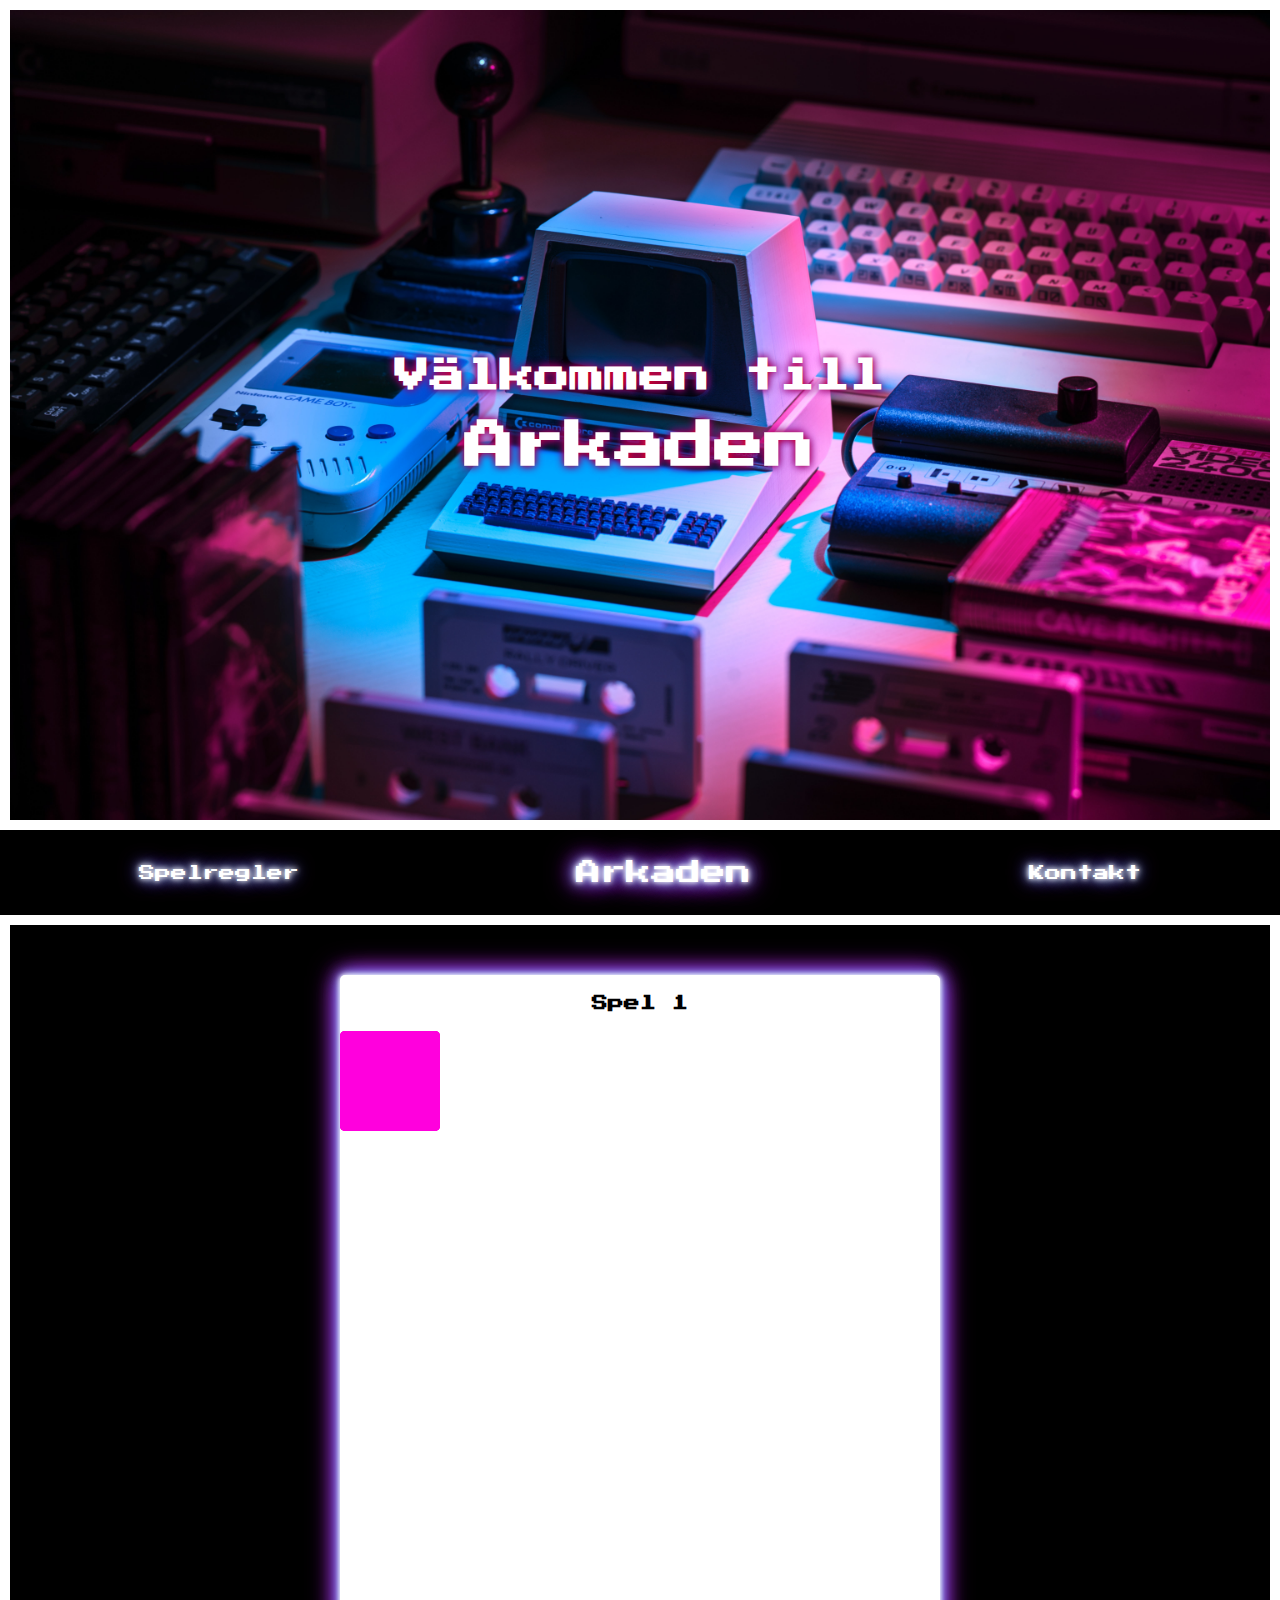
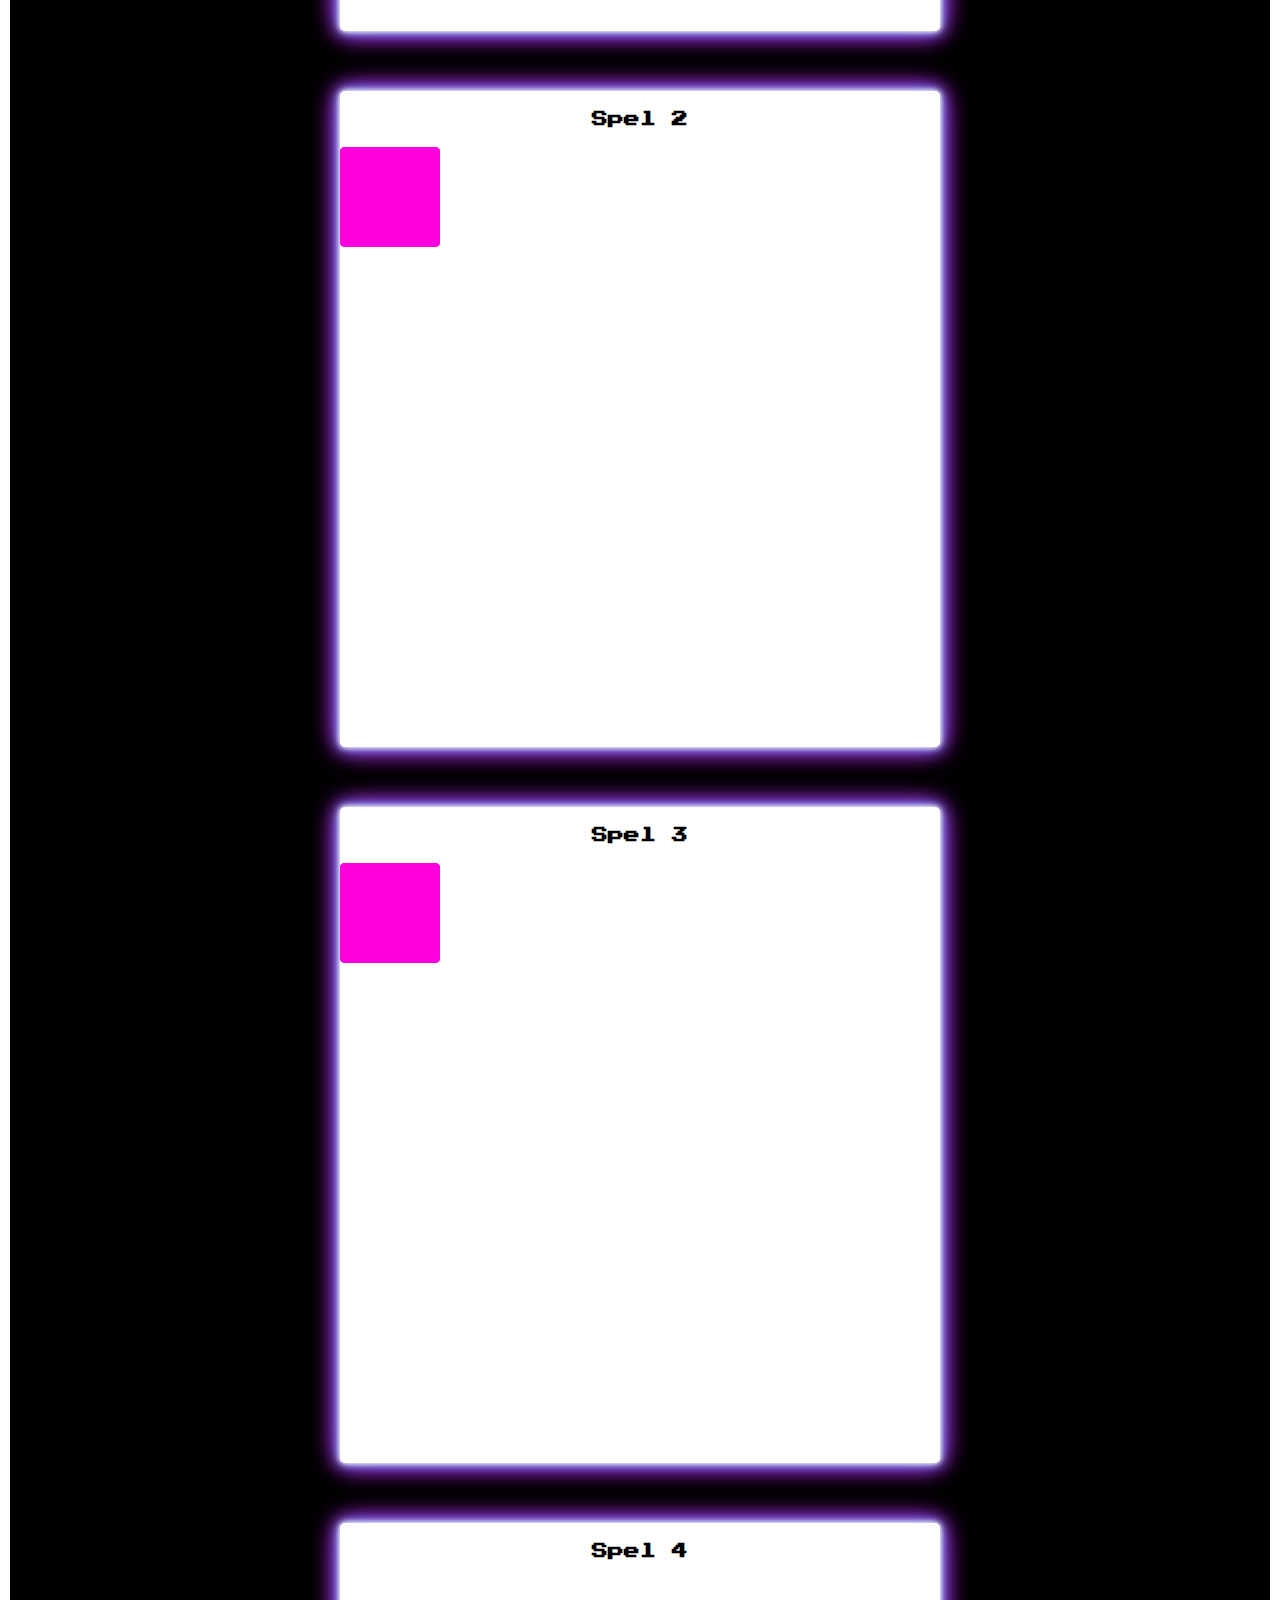
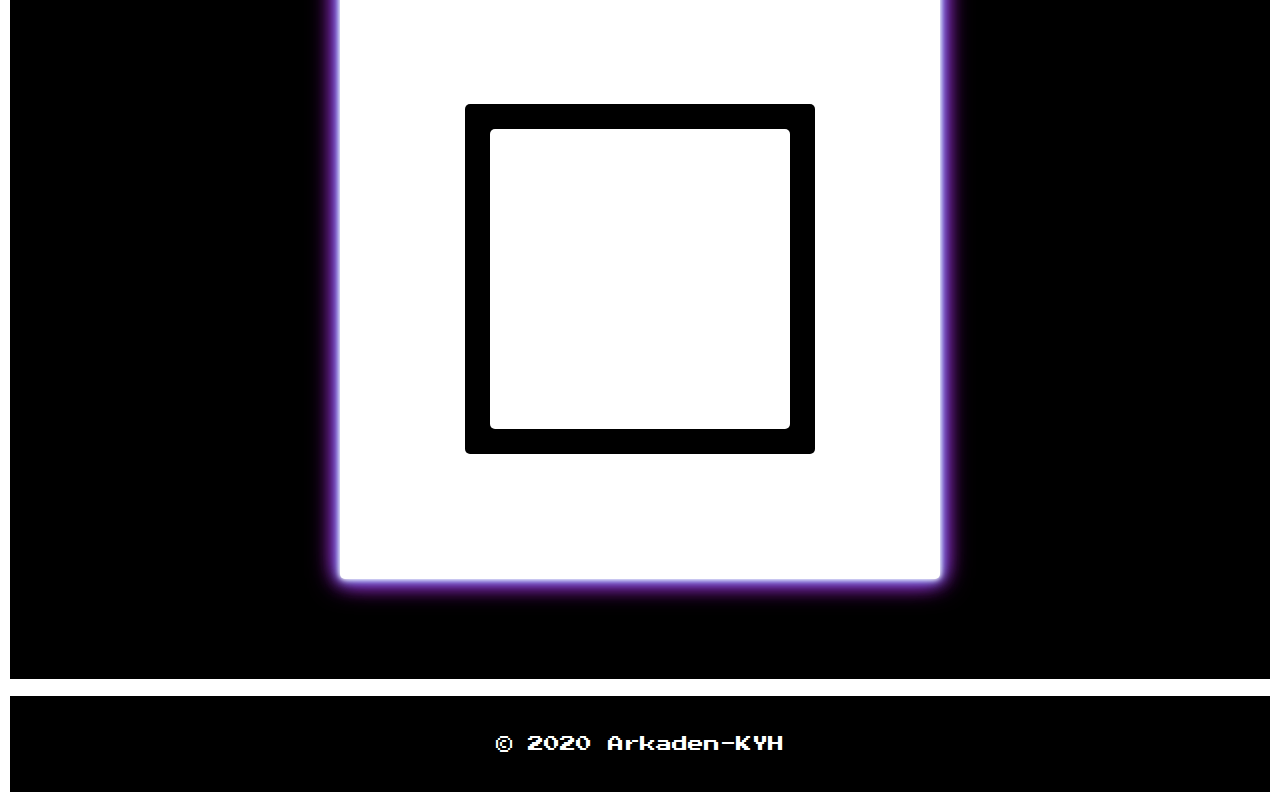
<file: index.html>
<!DOCTYPE html>
<html lang="sv">
<head>
    <meta charset="UTF-8">
    <meta name="viewport" content="width=device-width, initial-scale=1.0">
    <meta name="description" content="En online arkadhall med enkla spel baserade på CSS och javascript">
    <title>Arkaden</title>
    <link href="https://fonts.googleapis.com/css2?family=Press+Start+2P&display=swap" rel="stylesheet">
    <link rel="stylesheet" href="css/rest.css">
    <link rel="stylesheet" href="css/style.css">
</head>
<body>
    <header>
        <section class="front-img"> <!-- flex container -->
            <h1>Välkommen till <br> <span>Arkaden</span></h1>
        </section>
        <nav>
            <ul class="nav-container"> <!-- flex container -->
                <li><a href="spelregler.html">Spelregler</a></li>
                <li class="active"><a href="index.html">Arkaden</a></li>
                <li><a href="kontakt.html">Kontakt</a></li>
            </ul>
        </nav>
    </header>

    <main class="main-container"> <!-- flex container -->

        <div class="sec-container"> <!-- flex container -->

            <section>
                <h2>Spel 1</h2>
                <div id="game-1">
                    <div id="box-1-1"></div>
                    <div id="box-1-2"></div>
                    <div id="box-1-3"></div>
                    <div id="box-1-4"></div>
                </div>
            </section>

            <section>
                <h2>Spel 2</h2>
                <div id="game-2">
                    <div id="box-2-1"></div>
                    <div id="box-2-2"></div>
                    <div id="box-2-3"></div>
                    <div id="box-2-4"></div>
                </div>
            </section>

        </div>


        <div class="sec-container"> <!-- flex container -->

            <section>
                <h2>Spel 3</h2>
                <div id="game-3">
                    <div id="box-3-1"></div>
                    <div id="box-3-2"></div>
                    <div id="box-3-3"></div>
                    <div id="box-3-4" class="loose"></div>
                </div>
            </section>

            <section>
                <h2>Spel 4</h2> 
                <div id="game-4"> <!-- flex container -->
                    <div id="box-4-1"></div>
                    <div id="box-4-2"></div>
                    <div id="box-4-3" class="match"></div>
                </div>
            </section>
            
        </div>

    </main>

    <footer>
        &copy; 2020 Arkaden-KYH
    </footer>

    <script src="js/script.js"></script>
</body>
</html>
</file>
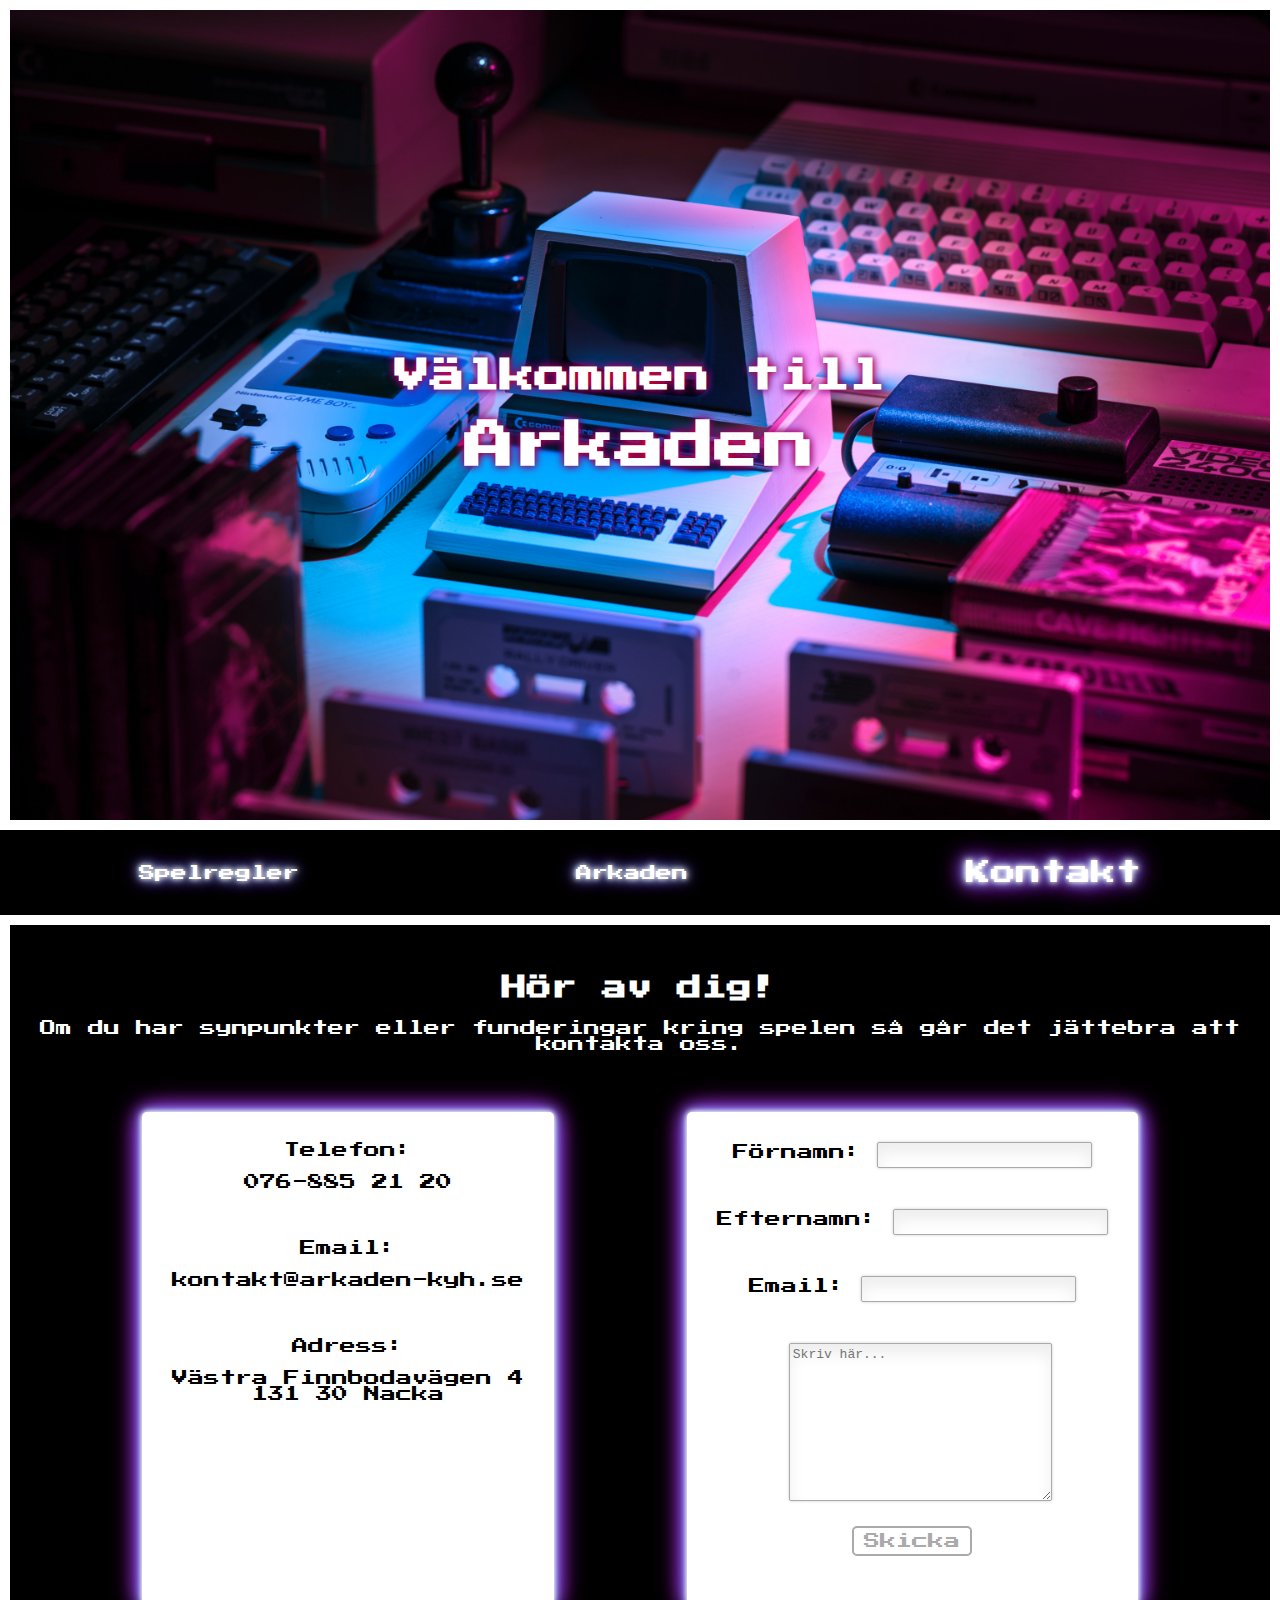
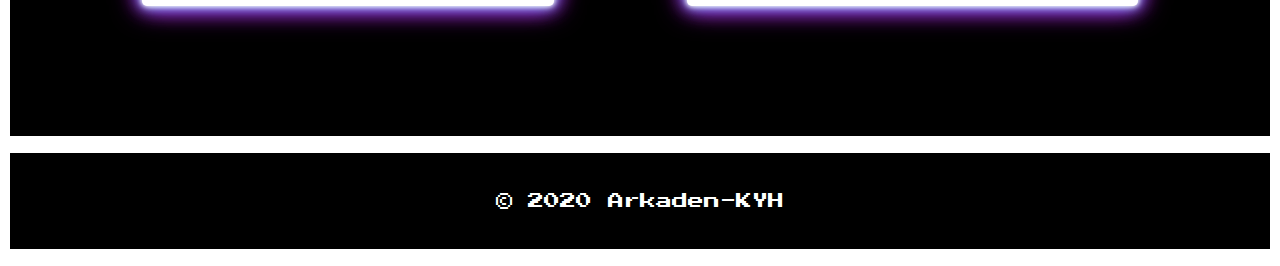
<file: kontakt.html>
<!DOCTYPE html>
<html lang="sv">
<head>
    <meta charset="UTF-8">
    <meta name="viewport" content="width=device-width, initial-scale=1.0">
    <meta name="description" content="En online arkadhall med enkla spel baserade på CSS och javascript">
    <title>Arkaden - Kontakt</title>
    <link href="https://fonts.googleapis.com/css2?family=Press+Start+2P&display=swap" rel="stylesheet">
    <link rel="stylesheet" href="css/rest.css">
    <link rel="stylesheet" href="css/style.css">
</head>
<body>
    <header>
        <section class="front-img"> <!-- flex container -->
            <h1>Välkommen till <br> <span>Arkaden</span></h1>
        </section>
        <nav>
            <ul class="nav-container"> <!-- flex container -->
                <li><a href="spelregler.html">Spelregler</a></li>
                <li><a href="index.html">Arkaden</a></li>
                <li class="active"><a href="kontakt.html">Kontakt</a></li>
            </ul>
        </nav>
    </header>

    <main class="main-container"> <!-- flex container -->
        <section class="contact-1">
            <h2>Hör av dig!</h2>
            <p>Om du har synpunkter eller funderingar kring spelen så går det jättebra att kontakta oss.</p>
            <section class="contact-2"> <!-- flex container -->
                <section>
                    <p>Telefon:<br><br>076-885 21 20</p>
                    <p>Email:<br><br>kontakt@arkaden-kyh.se</p>                    
                    <p>Adress:<br><br>Västra Finnbodavägen 4 <br>131 30 Nacka</p>
                </section>
                <section>
                    <form novalidate>
                        <label for="fname">Förnamn:</label>
                        <input id="fname" name="fname"type="text" required>
                        <span class="fname-error" aria-live="polite"></span>
                        <br>
                        <label for="lname">Efternamn:</label>
                        <input id="lname" name="lname" type="text" required>
                        <span class="lname-error" aria-live="polite"></span>
                        <br>
                        <label for="email">Email:</label>
                        <input id="email" name="email" type="email" required minlength="6">
                        <span class="email-error" aria-live="polite"></span>
                        <br>
                        <label for="message"></label>
                        <textarea name="message" id="message" cols="30" rows="10" placeholder="Skriv här..." required maxlength="500"></textarea>
                        <span class="message-error" aria-live="polite"></span>
                        <div>
                            <input id="button" type="submit" value="Skicka">
                        </div>
                    </form>
                </section>
            </section>
        </section>
    </main>

    <footer>
        &copy 2020 Arkaden-KYH
    </footer>

    <script src="js/script.js"></script>
</body>
</html>
</file>
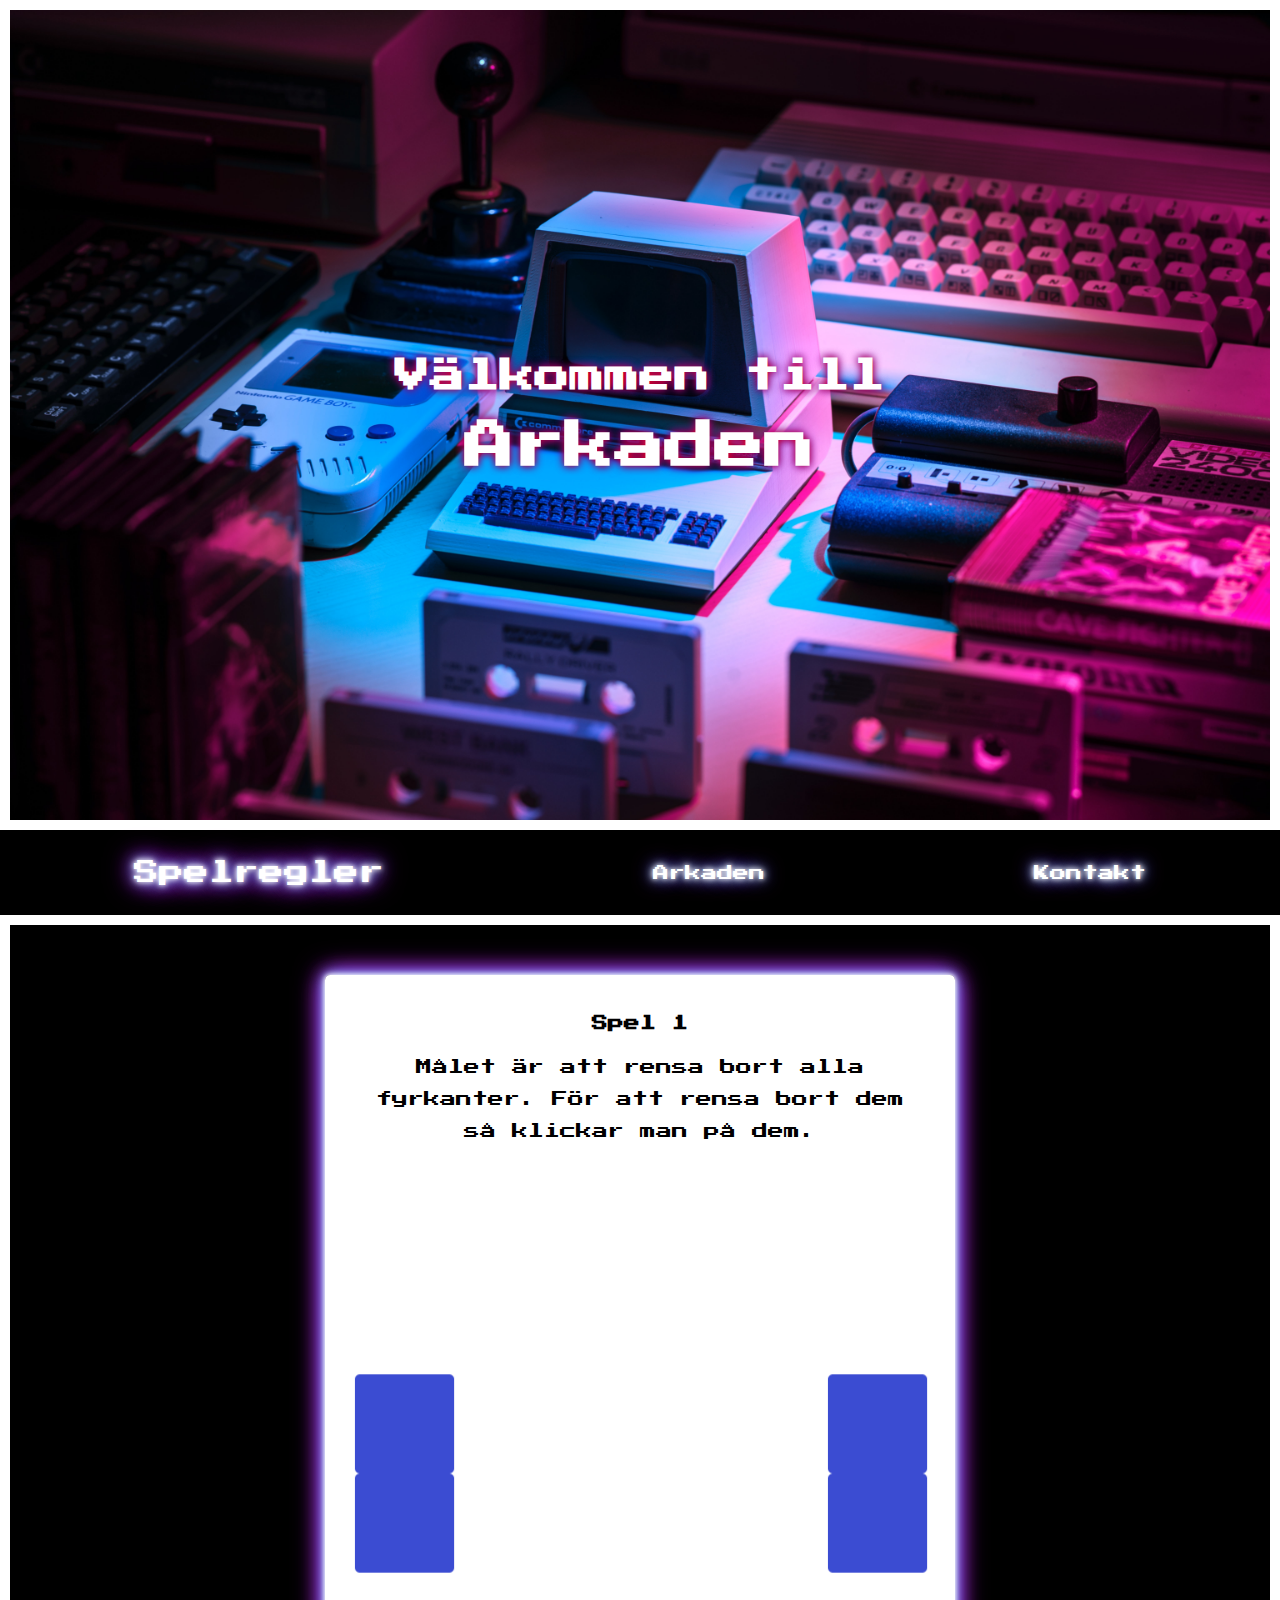
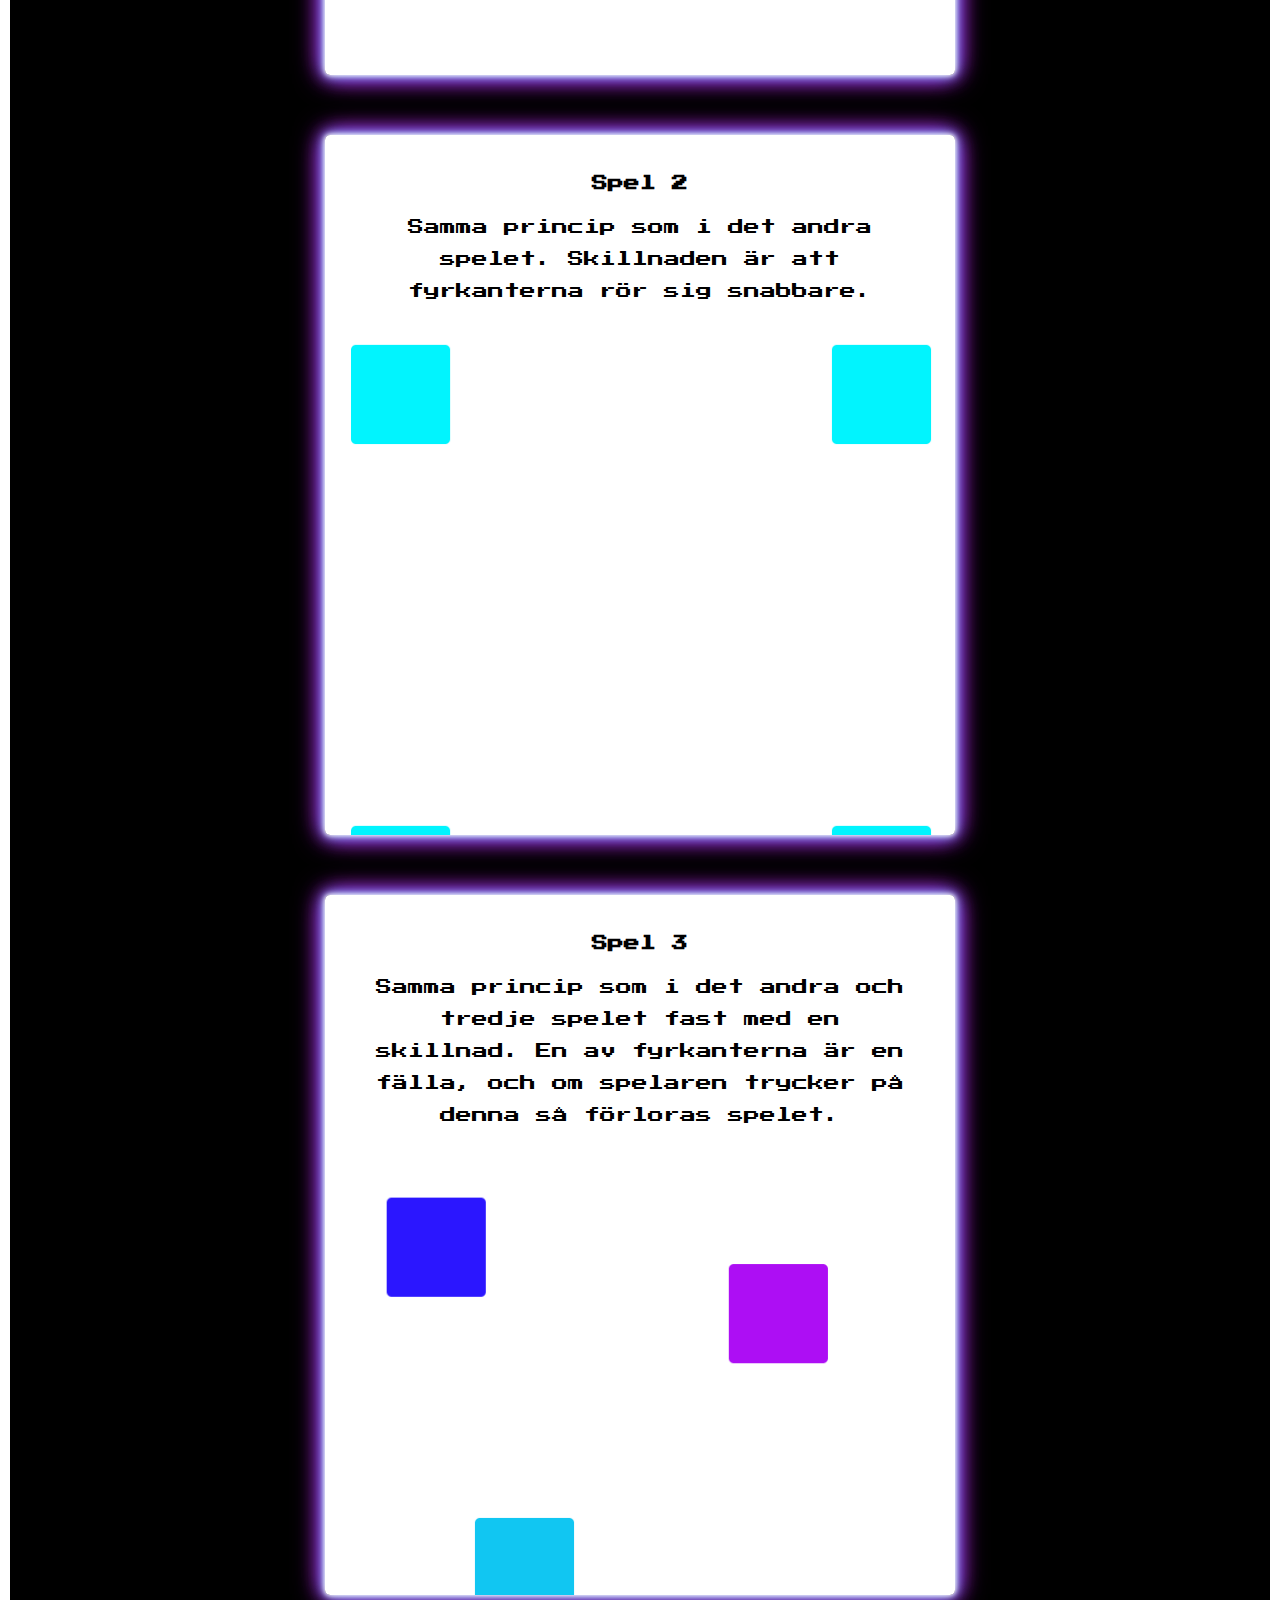
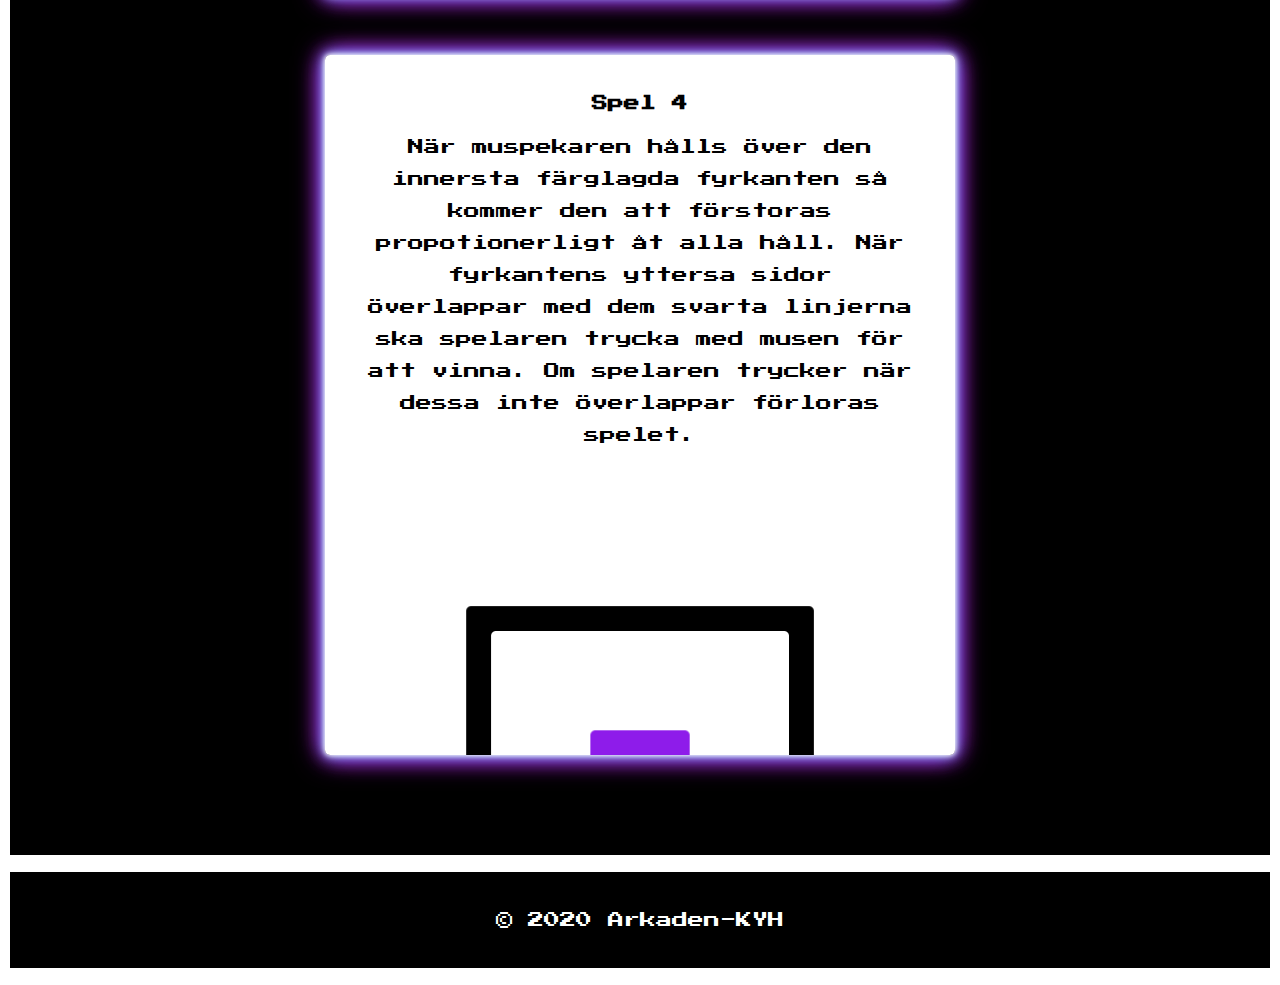
<file: spelregler.html>
<!DOCTYPE html>
<html lang="sv">
<head>
    <meta charset="UTF-8">
    <meta name="viewport" content="width=device-width, initial-scale=1.0">
    <meta name="description" content="En online arkadhall med enkla spel baserade på CSS och javascript">
    <title>Arkaden - Spelregler</title>
    <link href="https://fonts.googleapis.com/css2?family=Press+Start+2P&display=swap" rel="stylesheet">
    <link rel="stylesheet" href="css/rest.css">
    <link rel="stylesheet" href="css/style.css">
</head>
<body>
    <header>
        <section class="front-img"> <!-- flex container -->
            <h1>Välkommen till <br> <span>Arkaden</span></h1>
        </section>
        <nav>
            <ul class="nav-container"><!-- flex container -->
                <li class="active"><a href="spelregler.html">Spelregler</a></li>
                <li><a href="index.html">Arkaden</a></li>
                <li><a href="kontakt.html">Kontakt</a></li>
            </ul>
        </nav>
    </header>

    <main class="main-container"> <!-- flex container -->

        <div class="sec-container"> <!-- flex container -->

            <section class="rules">
                <h2>Spel 1</h2>
                <p>
                    Målet är att rensa bort alla fyrkanter. För att rensa bort dem så klickar man på dem.
                </p>
                <img src="images/spel1.png" alt="exempelbild av spel 2">
            </section>

            <section class="rules">
                <h2>Spel 2</h2>
                <p>
                    Samma princip som i det andra spelet. Skillnaden är att fyrkanterna rör sig snabbare.
                </p>
                <img src="images/spel2.png" alt="exempelbild av spel 3">
            </section>

        </div>

        <div class="sec-container"> <!-- flex container -->

            <section class="rules">
                <h2>Spel 3</h2>
                <p>
                    Samma princip som i det andra och tredje spelet fast med en skillnad. En av fyrkanterna är en fälla, och om spelaren trycker på denna så förloras spelet.
                </p>
                <img src="images/spel3.png" alt="exempelbild av spel 4">
            </section>

            <section class="rules">
                <h2>Spel 4</h2>
                <p>
                    När muspekaren hålls över den innersta färglagda fyrkanten så kommer den att förstoras propotionerligt åt alla håll. När fyrkantens yttersa sidor överlappar med dem svarta linjerna ska spelaren trycka med musen för att vinna. Om spelaren trycker när dessa inte överlappar förloras spelet.
                </p>
                <img src="images/spel4.png" alt="exempelbild av spel 5">
            </section>

        </div>

    </main>

    <footer>
        &copy 2020 Arkaden-KYH
    </footer>
</body>
</html>
</file>
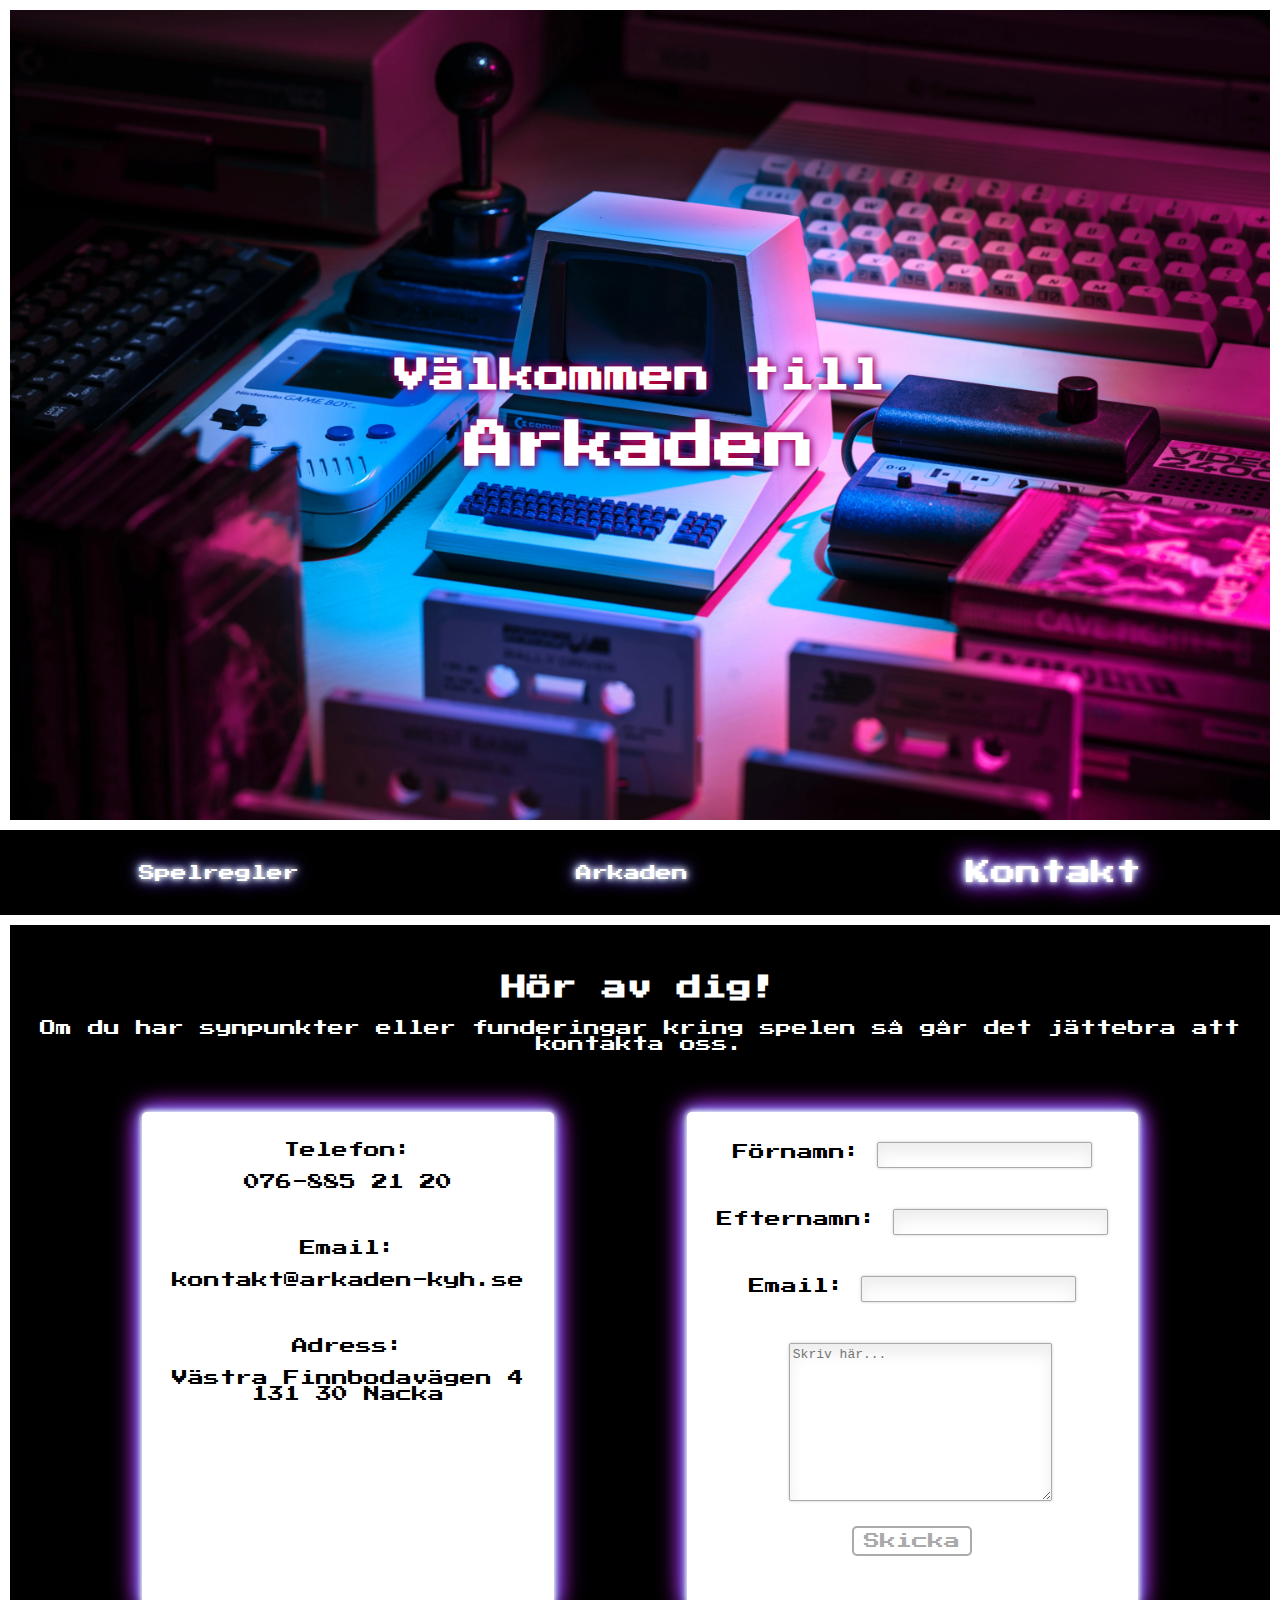
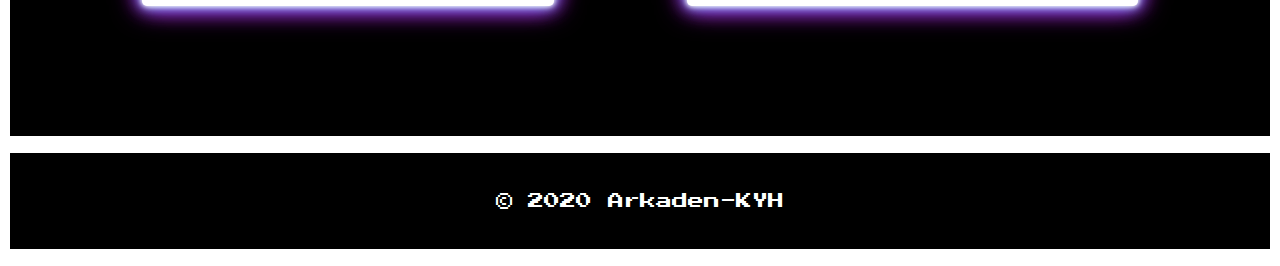
<file: fe20_ip1_alexander_sellgren/kontakt.html>
<!DOCTYPE html>
<html lang="sv">
<head>
    <meta charset="UTF-8">
    <meta name="viewport" content="width=device-width, initial-scale=1.0">
    <meta name="description" content="En online arkadhall med enkla spel baserade på CSS och javascript">
    <title>Arkaden - Kontakt</title>
    <link href="https://fonts.googleapis.com/css2?family=Press+Start+2P&display=swap" rel="stylesheet">
    <link rel="stylesheet" href="css/rest.css">
    <link rel="stylesheet" href="css/style.css">
</head>
<body>
    <header>
        <section class="front-img"> <!-- flex container -->
            <h1>Välkommen till <br> <span>Arkaden</span></h1>
        </section>
        <nav>
            <ul class="nav-container"> <!-- flex container -->
                <li><a href="spelregler.html">Spelregler</a></li>
                <li><a href="index.html">Arkaden</a></li>
                <li class="active"><a href="kontakt.html">Kontakt</a></li>
            </ul>
        </nav>
    </header>

    <main class="main-container"> <!-- flex container -->
        <section class="contact-1">
            <h2>Hör av dig!</h2>
            <p>Om du har synpunkter eller funderingar kring spelen så går det jättebra att kontakta oss.</p>
            <section class="contact-2"> <!-- flex container -->
                <section>
                    <p>Telefon:<br><br>076-885 21 20</p>
                    <p>Email:<br><br>kontakt@arkaden-kyh.se</p>                    
                    <p>Adress:<br><br>Västra Finnbodavägen 4 <br>131 30 Nacka</p>
                </section>
                <section>
                    <form novalidate>
                        <label for="fname">Förnamn:</label>
                        <input id="fname" name="fname" type="text" required>
                        <span class="fname-error" aria-live="polite"></span>
                        <br>
                        <label for="lname">Efternamn:</label>
                        <input id="lname" name="lname" type="text" required>
                        <span class="lname-error" aria-live="polite"></span>
                        <br>
                        <label for="email">Email:</label>
                        <input id="email" name="email" type="email" required minlength="6">
                        <span class="email-error" aria-live="polite"></span>
                        <br>
                        <label for="message"></label>
                        <textarea name="message" id="message" cols="30" rows="10" placeholder="Skriv här..." required maxlength="500"></textarea>
                        <span class="message-error" aria-live="polite"></span>
                        <div>
                            <input id="button" type="submit" value="Skicka">
                        </div>
                    </form>
                </section>
            </section>
        </section>
    </main>

    <footer>
        &copy; 2020 Arkaden-KYH
    </footer>

    <script src="js/script.js"></script>
</body>
</html>
</file>
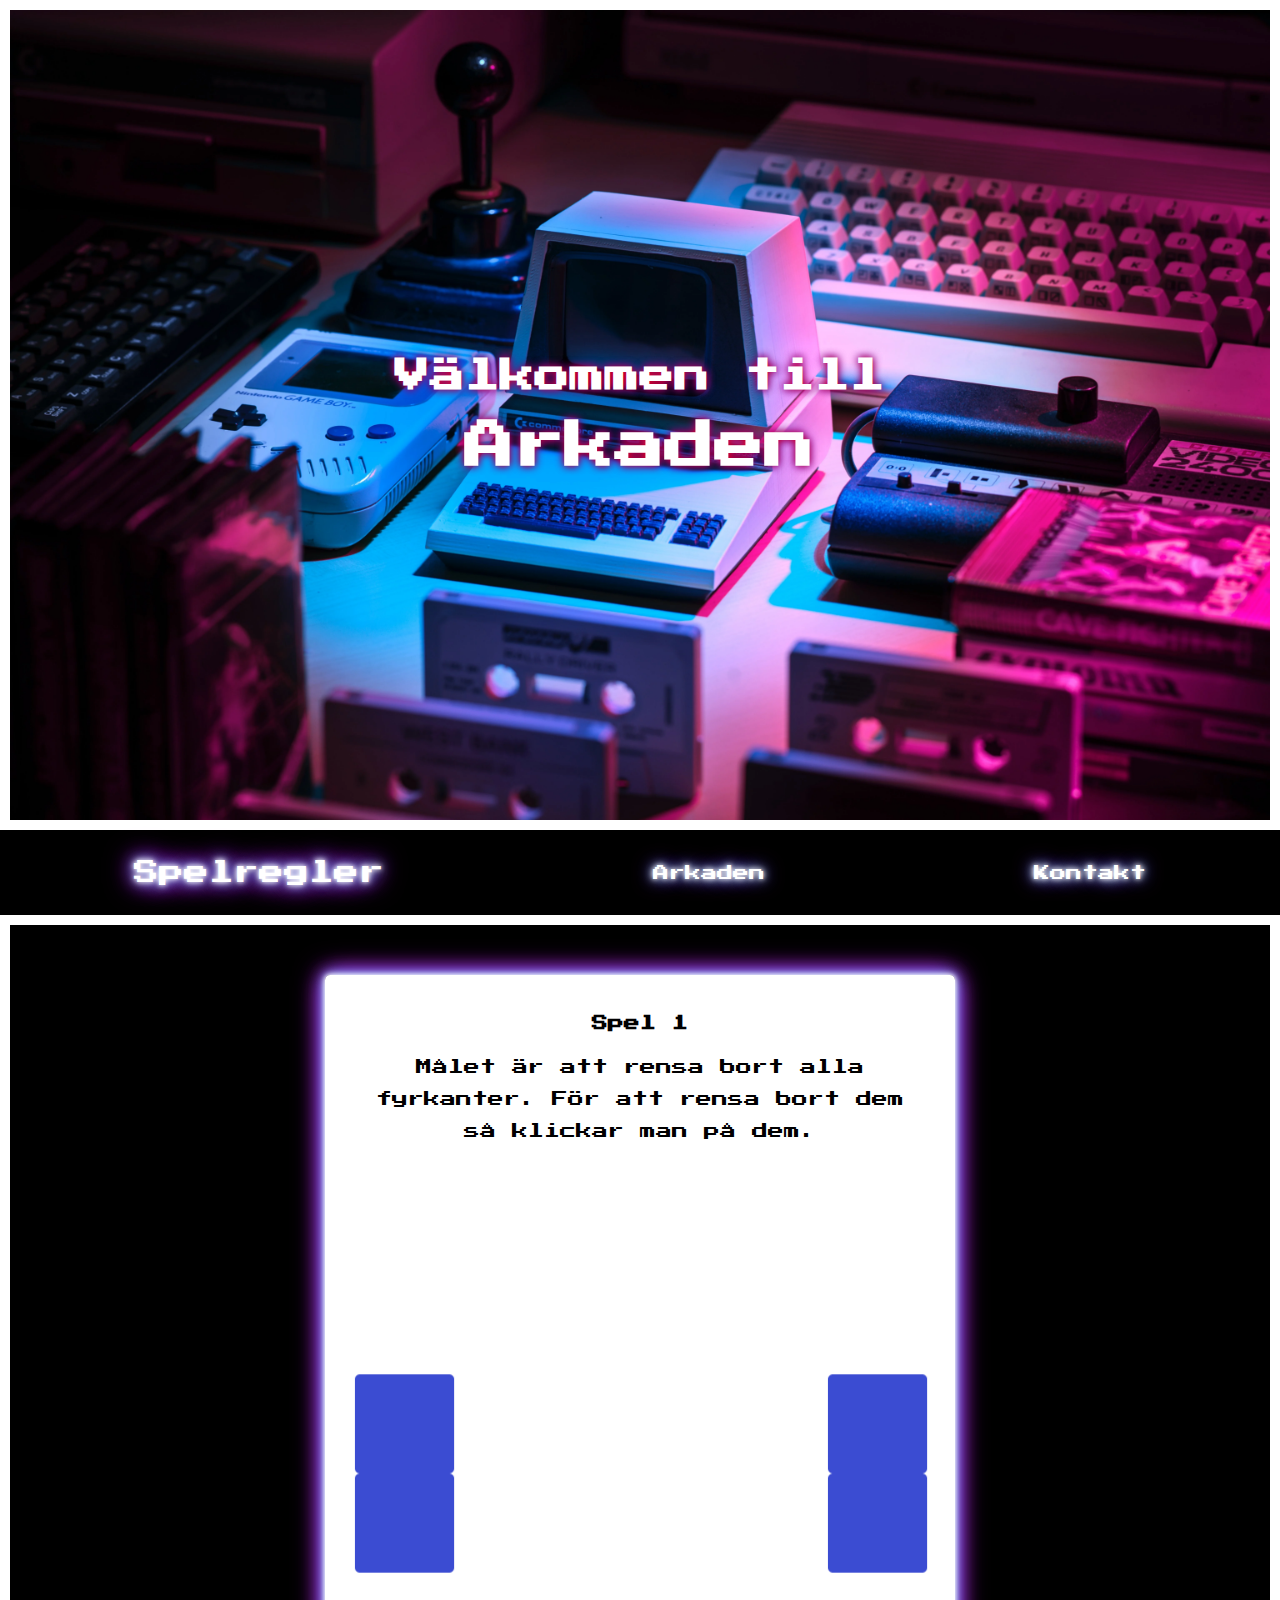
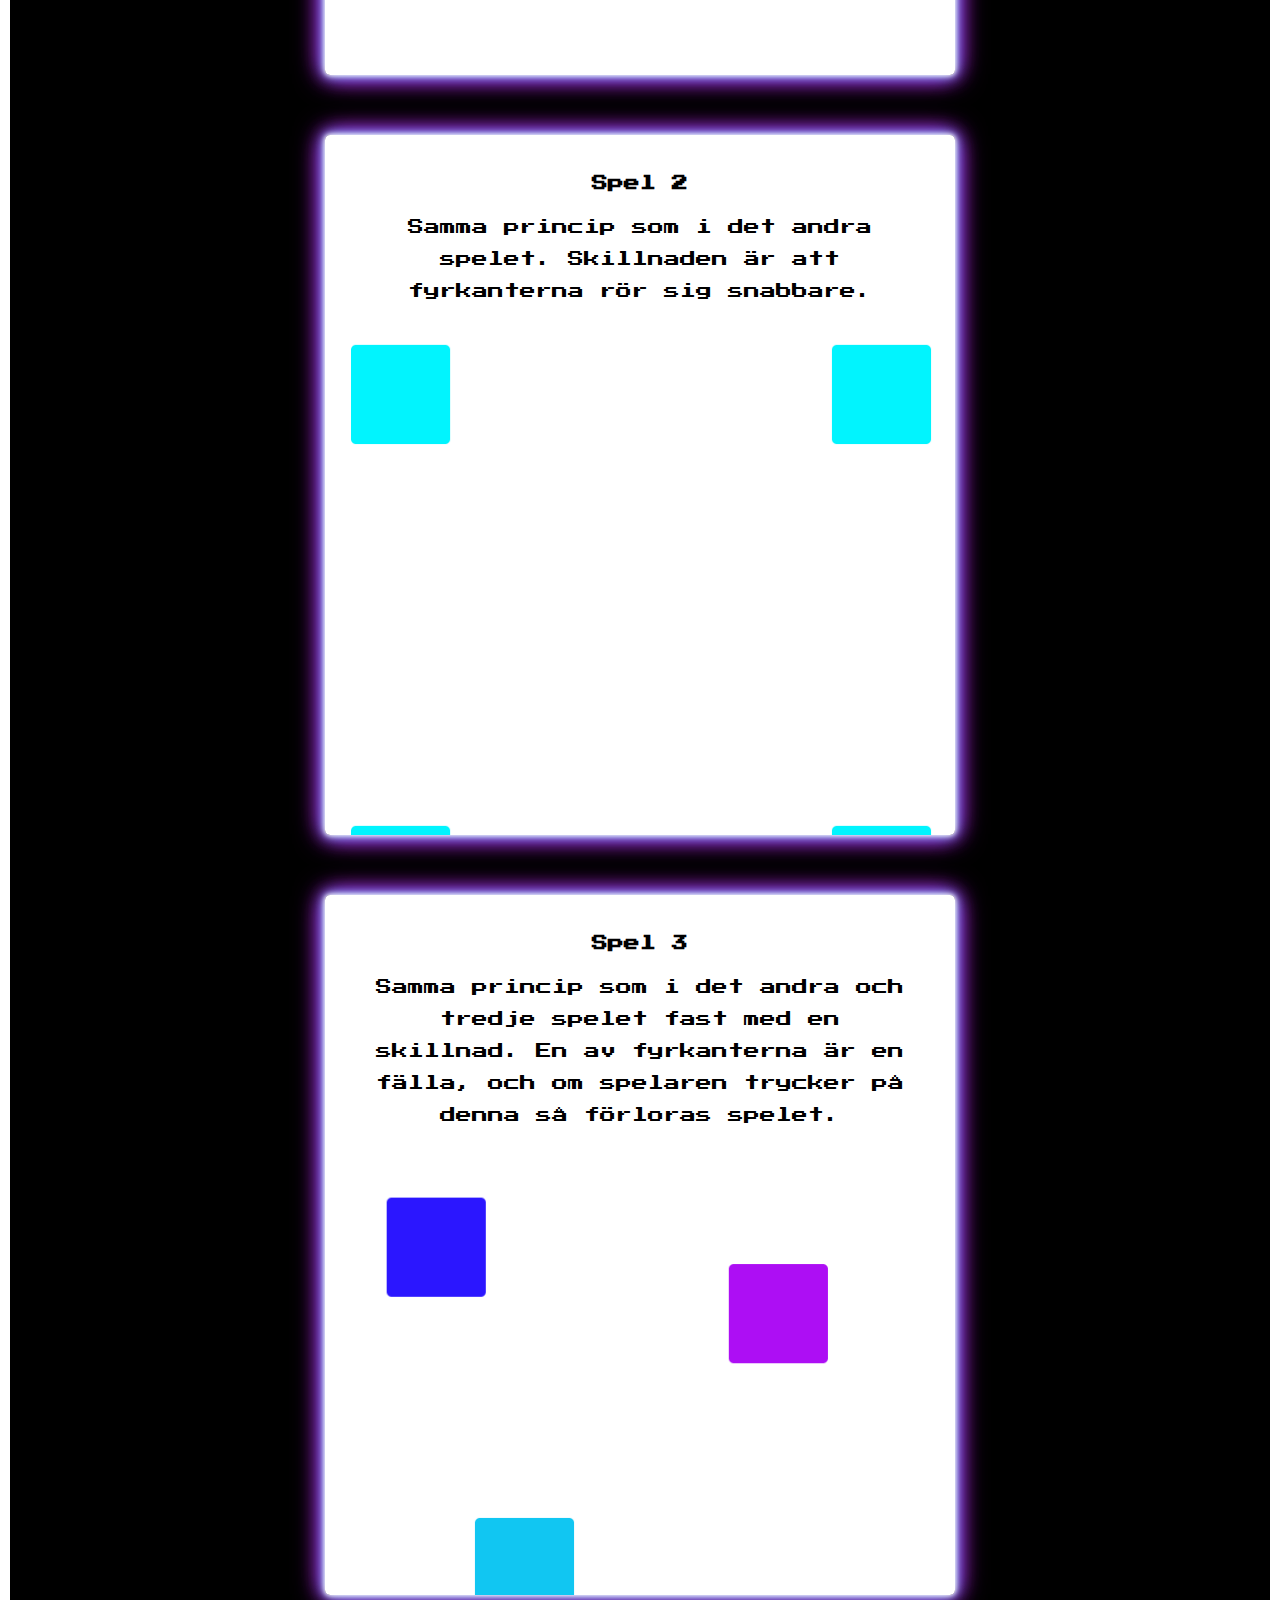
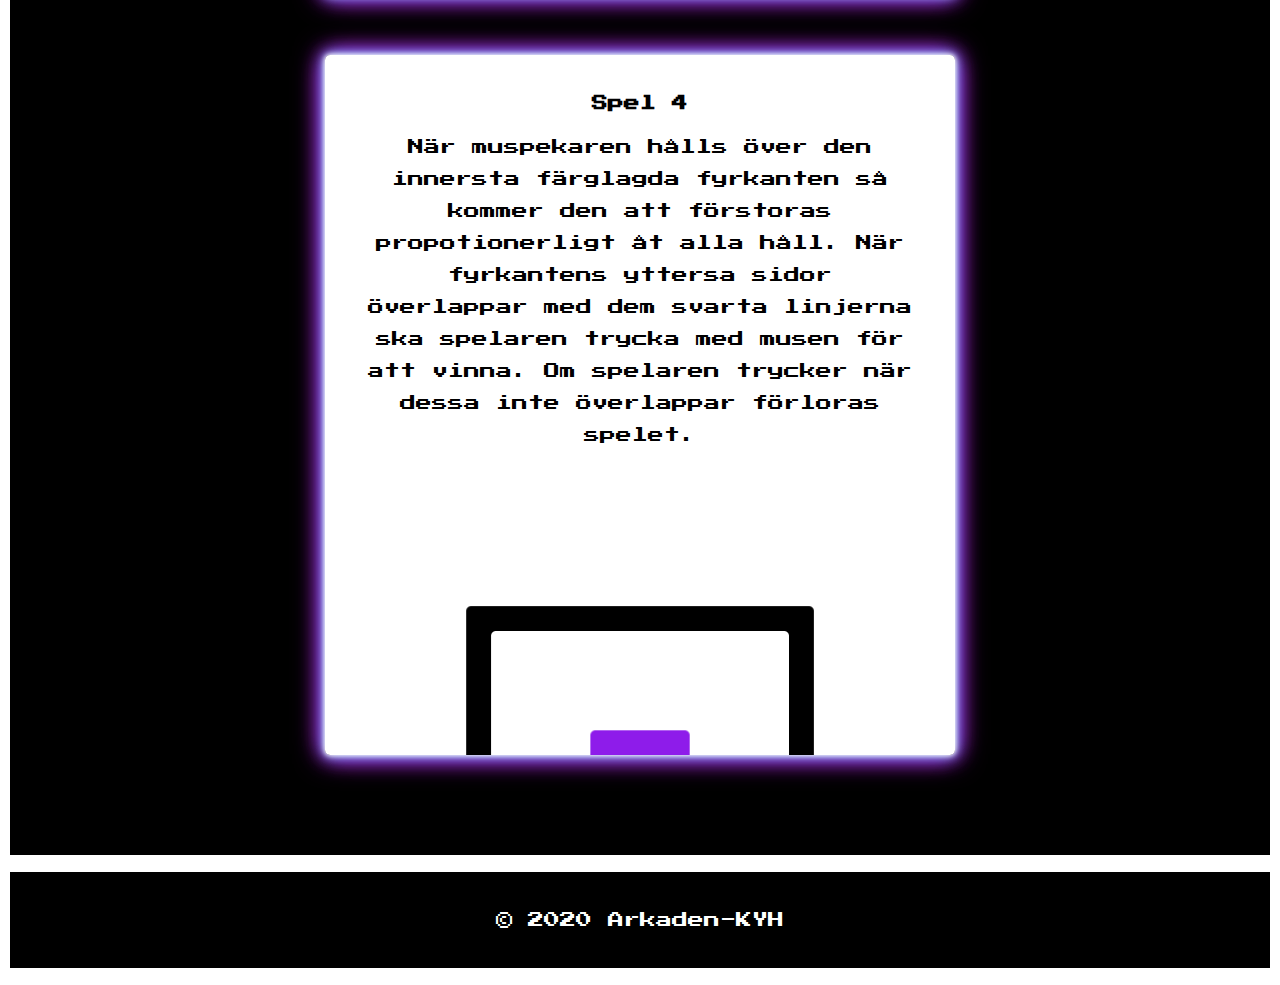
<file: fe20_ip1_alexander_sellgren/spelregler.html>
<!DOCTYPE html>
<html lang="sv">
<head>
    <meta charset="UTF-8">
    <meta name="viewport" content="width=device-width, initial-scale=1.0">
    <meta name="description" content="En online arkadhall med enkla spel baserade på CSS och javascript">
    <title>Arkaden - Spelregler</title>
    <link href="https://fonts.googleapis.com/css2?family=Press+Start+2P&display=swap" rel="stylesheet">
    <link rel="stylesheet" href="css/rest.css">
    <link rel="stylesheet" href="css/style.css">
</head>
<body>
    <header>
        <section class="front-img"> <!-- flex container -->
            <h1>Välkommen till <br> <span>Arkaden</span></h1>
        </section>
        <nav>
            <ul class="nav-container"><!-- flex container -->
                <li class="active"><a href="spelregler.html">Spelregler</a></li>
                <li><a href="index.html">Arkaden</a></li>
                <li><a href="kontakt.html">Kontakt</a></li>
            </ul>
        </nav>
    </header>

    <main class="main-container"> <!-- flex container -->

        <div class="sec-container"> <!-- flex container -->

            <section class="rules">
                <h2>Spel 1</h2>
                <p>
                    Målet är att rensa bort alla fyrkanter. För att rensa bort dem så klickar man på dem.
                </p>
                <img src="images/spel1.png" alt="exempelbild av spel 2">
            </section>

            <section class="rules">
                <h2>Spel 2</h2>
                <p>
                    Samma princip som i det andra spelet. Skillnaden är att fyrkanterna rör sig snabbare.
                </p>
                <img src="images/spel2.png" alt="exempelbild av spel 3">
            </section>

        </div>

        <div class="sec-container"> <!-- flex container -->

            <section class="rules">
                <h2>Spel 3</h2>
                <p>
                    Samma princip som i det andra och tredje spelet fast med en skillnad. En av fyrkanterna är en fälla, och om spelaren trycker på denna så förloras spelet.
                </p>
                <img src="images/spel3.png" alt="exempelbild av spel 4">
            </section>

            <section class="rules">
                <h2>Spel 4</h2>
                <p>
                    När muspekaren hålls över den innersta färglagda fyrkanten så kommer den att förstoras propotionerligt åt alla håll. När fyrkantens yttersa sidor överlappar med dem svarta linjerna ska spelaren trycka med musen för att vinna. Om spelaren trycker när dessa inte överlappar förloras spelet.
                </p>
                <img src="images/spel4.png" alt="exempelbild av spel 5">
            </section>

        </div>

    </main>

    <footer>
        &copy; 2020 Arkaden-KYH
    </footer>
</body>
</html>
</file>
<file: css/rest.css>
:root { font-family: 'Press Start 2P', cursive; }

body,
body * {
    margin:             unset;
    box-sizing:         unset;
    padding:            unset;
    font-size:          unset;
    color:              unset;
    text-decoration:    unset;
}
</file>
<file: css/style.css>
:root {
    /* The following variables were created to make responsiveness easier to adjust for */

    /* Game section side */
    --game-section-side: 600px;

    /* Side of each box within games */
    --box-side: 100px;

    /* Used for positioning of boxes within games */
    --game-1-pos: 200px;
    --game-2-pos: 500px;
    --game-3-pos: 500px;
}

/* 
Header - front image and navbar 
Common to all three pages
*/


.front-img {
    background-image: url(../images/front.jpg);
    background-size: cover;
    background-position: center;
    height: 90vh;
    display: flex;
    justify-content: center;
    align-items: center;
    color: #fff;
    text-align: center;
    margin: 10px;
}


.front-img h1 {
    font-size: 35px;
    text-shadow: 0 0 8px #FF0000, 0 0 8px #0000FF;
    line-height: 2em;
}

.front-img h1 span {
    font-size: 50px;
}



/* Tutorial for navbar:
https://www.freecodecamp.org/news/how-to-create-a-fully-responsive-navbar-with-flexbox-a4435d175dd3/
*/

.nav-container {
    list-style-type: none;
    color: #fff;
    background-color: #000;
    padding: 30px 0;
    text-shadow: 0 0 5px #fff, 0 0 10px #fff, 0 0 15px #0073e6, 0 0 20px  #b42bdd;
    font-size: 16px;
    display: flex;
    align-items: center;
    justify-content: space-around;
}

.active {
    font-size: 25px;
    text-shadow: 0 0 5px #fff, 0 0 10px #fff, 0 0 15px #0073e6, 0 0 20px  #b42bdd, 0 0 25px  #b42bdd, 0 0 30px  #b42bdd;
}


/* "Arkaden" page */
/* Main content - the games */

.main-container {
    width: 98.5%;
    margin: 10px auto;
    background-color: #000;
    display: flex;
    flex-direction: column;
    align-items: center;
    text-align: center;
    padding-top: 20px;
    padding-bottom: 70px;
}

.sec-container {
    display: flex;
    align-items: center;
    text-align: center;
}

.main-container .sec-container section {
    margin: 30px;
    background-color: #fff;
    border-radius: 5px;
    box-shadow: 0 0 5px #fff, 0 0 10px #fff, 0 0 15px #0073e6, 0 0 20px  #b42bdd, 0 0 25px  #b42bdd, 0 0 30px  #b42bdd;
}

.main-container .sec-container h2 {
    color: #000;
    margin: 20px 0;
}

/* Common for 1sr, 2nd, 3rd and 4th games */

#game-1, #game-2, #game-3, #game-4 {
    cursor: pointer;
    width: var(--game-section-side);
    height: var(--game-section-side);
    position: relative;
}

/* Main - 1st game */

@keyframes box1-1 {
    0%   {background-color:rgb(255, 0, 221); left:0px; top:0px;}
    25%  {background-color:rgb(47, 0, 255); left:var(--game-1-pos); top:0px;}
    50%  {background-color:rgb(0, 247, 255); left:var(--game-1-pos); top:var(--game-1-pos);}
    75%  {background-color:rgb(63, 65, 207); left:0px; top:var(--game-1-pos);}
    100% {background-color:rgb(204, 0, 255); left:0px; top:0px;}
}

#box-1-1 {
    width: var(--box-side);
    height: var(--box-side);
    margin: 0;
    border-radius: 5px;
    position: absolute;
    background-color: rgb(255, 0, 221);
    animation-name: box1-1;
    animation-duration: 4s;
    animation-iteration-count: infinite;
}

@keyframes box1-2 {
    0%   {background-color:rgb(255, 0, 221); right:0px; top:0px;}
    25%  {background-color:rgb(47, 0, 255); right:var(--game-1-pos); top:0px;}
    50%  {background-color:rgb(0, 247, 255); right:var(--game-1-pos); top:var(--game-1-pos);}
    75%  {background-color:rgb(63, 65, 207); right:0px; top:var(--game-1-pos);}
    100% {background-color:rgb(204, 0, 255); right:0px; top:0px;}
}

#box-1-2 {
    width: var(--box-side);
    height: var(--box-side);
    border-radius: 5px;
    position: absolute;
    background-color: rgb(255, 0, 221);
    animation-name: box1-2;
    animation-duration: 4s;
    animation-iteration-count: infinite;
}

@keyframes box1-3 {
    0%   {background-color:rgb(255, 0, 221); left:0px; bottom:0px;}
    25%  {background-color:rgb(47, 0, 255); left:var(--game-1-pos); bottom:0px;}
    50%  {background-color:rgb(0, 247, 255); left:var(--game-1-pos); bottom:var(--game-1-pos);}
    75%  {background-color:rgb(63, 65, 207); left:0px; bottom:var(--game-1-pos);}
    100% {background-color:rgb(204, 0, 255); left:0px; bottom:0px;}
  }

#box-1-3 {
    width: var(--box-side);
    height: var(--box-side);
    border-radius: 5px;
    position: absolute;
    background-color: rgb(255, 0, 221);
    animation-name: box1-3;
    animation-duration: 4s;
    animation-iteration-count: infinite;
}

@keyframes box1-4 {
    0%   {background-color:rgb(255, 0, 221); right:0px; bottom:0px;}
    25%  {background-color:rgb(47, 0, 255); right:var(--game-1-pos); bottom:0px;}
    50%  {background-color:rgb(0, 247, 255); right:var(--game-1-pos); bottom:var(--game-1-pos);}
    75%  {background-color:rgb(63, 65, 207); right:0px; bottom:var(--game-1-pos);}
    100% {background-color:rgb(204, 0, 255); right:0px; bottom:0px;}
}

#box-1-4 {
    width: var(--box-side);
    height: var(--box-side);
    border-radius: 5px;
    position: absolute;
    background-color: rgb(255, 0, 221);
    animation-name: box1-4;
    animation-duration: 4s;
    animation-iteration-count: infinite;
}


/* Main - 2nd game */

@keyframes box2-1 {
    0%   {background-color:rgb(255, 0, 221); left:0px; top:0px;}
    25%  {background-color:rgb(47, 0, 255); left:var(--game-2-pos); top:var(--game-2-pos);}
    50%  {background-color:rgb(0, 247, 255); left:0px; top:var(--game-2-pos);}
    75%  {background-color:rgb(63, 65, 207); left:var(--game-2-pos); top:0px;}
    100% {background-color:rgb(204, 0, 255); left:0px; top:0px;}
}
 
#box-2-1 {
    width: var(--box-side);
    height: var(--box-side);
    border-radius: 5px;
    position: absolute;
    background-color: rgb(255, 0, 221);
    animation-name: box2-1;
    animation-duration: 4s;
    animation-iteration-count: infinite;
}

@keyframes box2-2 {
    0%   {background-color:rgb(255, 0, 221); right:0px; top:0px;}
    25%  {background-color:rgb(47, 0, 255); right:var(--game-2-pos); top:var(--game-2-pos);}
    50%  {background-color:rgb(0, 247, 255); right:0px; top:var(--game-2-pos);}
    75%  {background-color:rgb(63, 65, 207); right:var(--game-2-pos); top:0px;}
    100% {background-color:rgb(204, 0, 255); right:0px; top:0px;}
}
 
#box-2-2 {
    width: var(--box-side);
    height: var(--box-side);
    border-radius: 5px;
    position: absolute;
    background-color: rgb(255, 0, 221);
    animation-name: box2-2;
    animation-duration: 4s;
    animation-iteration-count: infinite;
}

@keyframes box2-3 {
    0%   {background-color:rgb(255, 0, 221); left:0px; bottom:0px;}
    25%  {background-color:rgb(47, 0, 255); left:var(--game-2-pos); bottom:var(--game-2-pos);}
    50%  {background-color:rgb(0, 247, 255); left:0px; bottom:var(--game-2-pos);}
    75%  {background-color:rgb(63, 65, 207); left:var(--game-2-pos); bottom:0px;}
    100% {background-color:rgb(204, 0, 255); left:0px; bottom:0px;}
}
 
#box-2-3 {
    width: var(--box-side);
    height: var(--box-side);
    border-radius: 5px;
    position: absolute;
    background-color: rgb(255, 0, 221);
    animation-name: box2-3;
    animation-duration: 4s;
    animation-iteration-count: infinite;
}

@keyframes box2-4 {
    0%   {background-color:rgb(255, 0, 221); right:0px; bottom:0px;}
    25%  {background-color:rgb(47, 0, 255); right:var(--game-2-pos); bottom:var(--game-2-pos);}
    50%  {background-color:rgb(0, 247, 255); right:0px; bottom:var(--game-2-pos);}
    75%  {background-color:rgb(63, 65, 207); right:var(--game-2-pos); bottom:0px;}
    100% {background-color:rgb(204, 0, 255); right:0px; bottom:0px;}
}
 
#box-2-4 {
    width: var(--box-side);
    height: var(--box-side);
    border-radius: 5px;
    position: absolute;
    background-color: rgb(255, 0, 221);
    animation-name: box2-4;
    animation-duration: 4s;
    animation-iteration-count: infinite;
}


/* Main - 3rd game */

@keyframes box3-1 {
    0%   {background-color:rgb(255, 0, 221); left:0px; top:0px;}
    25%  {background-color:rgb(47, 0, 255); left:var(--game-3-pos); top:var(--game-3-pos);}
    50%  {background-color:rgb(0, 247, 255); left:0px; top:0px;}
    75%  {background-color:rgb(63, 65, 207); left:var(--game-3-pos); top:var(--game-3-pos);}
    100% {background-color:rgb(204, 0, 255); left:0px; top:0px;}
}
 
#box-3-1 {
    width: var(--box-side);
    height: var(--box-side);
    border-radius: 5px;
    position: absolute;
    background-color: rgb(255, 0, 221);
    animation-name: box3-1;
    animation-duration: 2.5s;
    animation-iteration-count: infinite;
}

@keyframes box3-2 {
    0%   {background-color:rgb(255, 0, 221); right:0px; top:0px;}
    25%  {background-color:rgb(47, 0, 255); right:var(--game-3-pos); top:var(--game-3-pos);}
    50%  {background-color:rgb(0, 247, 255); right:0px; top:0px;}
    75%  {background-color:rgb(63, 65, 207); right:var(--game-3-pos); top:var(--game-3-pos);}
    100% {background-color:rgb(204, 0, 255); right:0px; top:0px;}
}
 
#box-3-2 {
    width: var(--box-side);
    height: var(--box-side);
    border-radius: 5px;
    position: absolute;
    background-color: rgb(255, 0, 221);
    animation-name: box3-2;
    animation-duration: 2.75s;
    animation-iteration-count: infinite;
}

@keyframes box3-3 {
    0%   {background-color:rgb(255, 0, 221); left:0px; bottom:0px;}
    25%  {background-color:rgb(47, 0, 255); left:var(--game-3-pos); bottom:var(--game-3-pos);}
    50%  {background-color:rgb(0, 247, 255); left:0px; bottom:0px;}
    75%  {background-color:rgb(63, 65, 207); left:var(--game-3-pos); bottom:var(--game-3-pos);}
    100% {background-color:rgb(204, 0, 255); left:0px; bottom:0px;}
}
 
#box-3-3 {
    width: var(--box-side);
    height: var(--box-side);
    border-radius: 5px;
    position: absolute;
    background-color: rgb(255, 0, 221);
    animation-name: box3-3;
    animation-duration: 3s;
    animation-iteration-count: infinite;
}

@keyframes box3-4 {
    0%   {background-color:rgb(255, 0, 221); right:0px; bottom:0px;}
    25%  {background-color:rgb(47, 0, 255); right:var(--game-3-pos); bottom:var(--game-3-pos);}
    50%  {background-color:rgb(0, 247, 255); right:0px; bottom:0px;}
    75%  {background-color:rgb(63, 65, 207); right:var(--game-3-pos); bottom:var(--game-3-pos);}
    100% {background-color:rgb(204, 0, 255); right:0px; bottom:0px;}
}
 
#box-3-4 {
    width: var(--box-side);
    height: var(--box-side);
    border-radius: 5px;
    position: absolute;
    background-color: rgb(255, 0, 221);
    animation-name: box3-4;
    animation-duration: 3.25s;
    animation-iteration-count: infinite;
}

/* Main - 4th game */

#game-4 {
    display: flex;
    justify-content: center;
    align-items: center;
}

#box-4-1 {
    width: 350px;
    height: 350px;
    border-radius: 5px;
    background-color: #000;
    position: absolute;
}

#box-4-2 {
    width: 300px;
    height: 300px;
    border-radius: 5px;
    background-color: #fff;
    position: absolute;
}


@keyframes box4-3 {
    0%   {background-color:rgb(255, 0, 221);}
    25%  {background-color:rgb(47, 0, 255);}
    50%  {background-color:rgb(0, 247, 255);}
    75%  {background-color:rgb(63, 65, 207);}
    100% {background-color:rgb(204, 0, 255);}
}


#box-4-3 {
    width: var(--box-side);
    height: var(--box-side);
    border-radius: 5px;
    position: absolute;

    animation-name: box4-3;
    animation-duration: 4s;
    animation-iteration-count: infinite;

    transition: width 4s, height 4s;
}

#box-4-3:hover {
    width: var(--game-section-side);
    height: var(--game-section-side);
}


/* From JS */

.invisible {
    display: none;
}

.visible {
    display: block;
}

.button {
    font-family: 'Press Start 2P';
    cursor: pointer;
    margin-top: 25px;
    padding: 5px;
    background-color: rgb(118, 233, 108);
    color: #000;
}

/* "Spelregler" page */
/* Basic styling for the .main-container and their child section elements inherited from previous styling */

.rules {
    box-sizing: border-box;
    width: 50%;
    padding: 20px;
    max-height: 700px;
    overflow: auto;
}

.rules > p {
    font-size: 16px;
    margin: 20px;
    line-height: 2em;
}

.rules > img {
    max-width: 100%;
    border-radius: 7px;
}


/* "Kontakt" page */
/* Basic styling for the .main-container and their child section elements inherited from previous styling */

.contact-1 {
    padding: 30px;
    color: #fff;
}

.contact-1 h2 {
    font-size: 25px;
    margin-bottom: 20px;
}

.contact-2 {
    color: #000;
    display: flex;
    justify-content: space-evenly;
    margin-top: 30px;
}

.contact-2 section {
    padding: 30px;
    margin: 30px;
    background-color: #fff;
    border-radius: 5px;
    box-shadow: 0 0 5px #fff, 0 0 10px #fff, 0 0 15px #0073e6, 0 0 20px  #b42bdd, 0 0 25px  #b42bdd, 0 0 30px  #b42bdd;
}

.contact-2 section:first-child p {
    margin-bottom: 50px;
}

.contact-2 section:last-child label {
    display: inline-block;
    margin-bottom: 5px;
}

.contact-2 section:last-child input, .contact-2 section:last-child textarea {
    padding: 3px;
    margin-bottom: 20px;
    border:1px solid #aaa;
    box-shadow: 0px 0px 3px #ccc, 0 10px 15px #eee inset;
    border-radius:2px;
}

.contact-2 section:last-child input:focus, .contact-2 section:last-child textarea:focus {
    outline: none;
    background: #fff; 
    border:1px solid #555; 
    box-shadow: 0 0 3px #aaa;
}

.contact-2 section:last-child input:focus:invalid, .contact-2 section:last-child textarea:focus:invalid { 
    background-color: #fff;
    box-shadow: 0 0 5px #d45252;
    border-color: #b03535;
}

.contact-2 section:last-child input:focus:valid, .contact-2 section:last-child textarea:focus:valid { 
    background-color: #fff;
    box-shadow: 0 0 5px #5dd452;
    border-color: #5dd452;
}

.contact-2 section:last-child input:valid, .contact-2 section:last-child textarea:valid { 
    background-color: #b9ffb3;
    box-shadow: 0 0 5px #5dd452;
    border-color: #5dd452;
}

.contact-2 section:last-child input[type="submit"] {
    background-color: #fff;
    color: #aaa;
    font-family: 'Press Start 2P', cursive;
    padding: 5px 10px;
    border: 2px solid #aaa;
    border-radius: 5px;
    box-shadow: none;
}

/* Error messages */
.fname-error, .lname-error, .email-error, .message-error {
    display: block;
    width: 100%;
    margin: 0;
    margin-bottom: 5px;
    
    font-size: 0.5em;
    color: #fff;
    background-color: #b00;
    border-radius: 5px;
}

.error-active {
    padding: 5px 0;
}


/* / Footer / */

footer {
    text-align: center;
    width: 98.5%;
    margin: 10px auto;
    padding: 40px 0;
    color: #fff;
    background-color: #000;
    border: 7px solid #fff;
}




/* Media queries */

@media (max-width: 1350px) {
    .sec-container {
        flex-direction: column;
    }
}

@media (max-width: 700px) {
    :root {
        --game-section-side: 400px;
        --box-side: 66.6px;
        --game-1-pos: 133.4px;
        --game-2-pos: 333.4px;
        --game-3-pos: 333.4px;
    }

    .rules > p {
        font-size: 13px;
    }

    .contact-2 {
        flex-direction: column;
    }
}
</file>
<file: fe20_ip1_alexander_sellgren/css/rest.css>
:root { font-family: 'Press Start 2P', cursive; }

body,
body * {
    margin:             unset;
    box-sizing:         unset;
    padding:            unset;
    font-size:          unset;
    color:              unset;
    text-decoration:    unset;
}
</file>
<file: fe20_ip1_alexander_sellgren/css/style.css>
:root {
    /* The following variables were created to make responsiveness easier to adjust for */

    /* Game section side */
    --game-section-side: 600px;

    /* Side of each box within games */
    --box-side: 100px;

    /* Used for positioning of boxes within games */
    --game-1-pos: 200px;
    --game-2-pos: 500px;
    --game-3-pos: 500px;
}

/* 
Header - front image and navbar 
Common to all three pages
*/


.front-img {
    background-image: url(../images/front.webp);
    background-size: cover;
    background-position: center;
    height: 90vh;
    display: flex;
    justify-content: center;
    align-items: center;
    color: #fff;
    text-align: center;
    margin: 10px;
}


.front-img h1 {
    font-size: 35px;
    text-shadow: 0 0 8px #FF0000, 0 0 8px #0000FF;
    line-height: 2em;
}

.front-img h1 span {
    font-size: 50px;
}



/* Tutorial for navbar:
https://www.freecodecamp.org/news/how-to-create-a-fully-responsive-navbar-with-flexbox-a4435d175dd3/
*/

.nav-container {
    list-style-type: none;
    color: #fff;
    background-color: #000;
    padding: 30px 0;
    text-shadow: 0 0 5px #fff, 0 0 10px #fff, 0 0 15px #0073e6, 0 0 20px  #b42bdd;
    font-size: 16px;
    display: flex;
    align-items: center;
    justify-content: space-around;
}

.active {
    font-size: 25px;
    text-shadow: 0 0 5px #fff, 0 0 10px #fff, 0 0 15px #0073e6, 0 0 20px  #b42bdd, 0 0 25px  #b42bdd, 0 0 30px  #b42bdd;
}


/* "Arkaden" page */
/* Main content - the games */

.main-container {
    width: 98.5%;
    margin: 10px auto;
    background-color: #000;
    display: flex;
    flex-direction: column;
    align-items: center;
    text-align: center;
    padding-top: 20px;
    padding-bottom: 70px;
}

.sec-container {
    display: flex;
    align-items: center;
    text-align: center;
}

.main-container .sec-container section {
    margin: 30px;
    background-color: #fff;
    border-radius: 5px;
    box-shadow: 0 0 5px #fff, 0 0 10px #fff, 0 0 15px #0073e6, 0 0 20px  #b42bdd, 0 0 25px  #b42bdd, 0 0 30px  #b42bdd;
}

.main-container .sec-container h2 {
    color: #000;
    margin: 20px 0;
}

/* Common for 1sr, 2nd, 3rd and 4th games */

#game-1, #game-2, #game-3, #game-4 {
    cursor: pointer;
    width: var(--game-section-side);
    height: var(--game-section-side);
    position: relative;
}

/* Main - 1st game */

@keyframes box1-1 {
    0%   {background-color:rgb(255, 0, 221); left:0px; top:0px;}
    25%  {background-color:rgb(47, 0, 255); left:var(--game-1-pos); top:0px;}
    50%  {background-color:rgb(0, 247, 255); left:var(--game-1-pos); top:var(--game-1-pos);}
    75%  {background-color:rgb(63, 65, 207); left:0px; top:var(--game-1-pos);}
    100% {background-color:rgb(204, 0, 255); left:0px; top:0px;}
}

#box-1-1 {
    width: var(--box-side);
    height: var(--box-side);
    margin: 0;
    border-radius: 5px;
    position: absolute;
    background-color: rgb(255, 0, 221);
    animation-name: box1-1;
    animation-duration: 4s;
    animation-iteration-count: infinite;
}

@keyframes box1-2 {
    0%   {background-color:rgb(255, 0, 221); right:0px; top:0px;}
    25%  {background-color:rgb(47, 0, 255); right:var(--game-1-pos); top:0px;}
    50%  {background-color:rgb(0, 247, 255); right:var(--game-1-pos); top:var(--game-1-pos);}
    75%  {background-color:rgb(63, 65, 207); right:0px; top:var(--game-1-pos);}
    100% {background-color:rgb(204, 0, 255); right:0px; top:0px;}
}

#box-1-2 {
    width: var(--box-side);
    height: var(--box-side);
    border-radius: 5px;
    position: absolute;
    background-color: rgb(255, 0, 221);
    animation-name: box1-2;
    animation-duration: 4s;
    animation-iteration-count: infinite;
}

@keyframes box1-3 {
    0%   {background-color:rgb(255, 0, 221); left:0px; bottom:0px;}
    25%  {background-color:rgb(47, 0, 255); left:var(--game-1-pos); bottom:0px;}
    50%  {background-color:rgb(0, 247, 255); left:var(--game-1-pos); bottom:var(--game-1-pos);}
    75%  {background-color:rgb(63, 65, 207); left:0px; bottom:var(--game-1-pos);}
    100% {background-color:rgb(204, 0, 255); left:0px; bottom:0px;}
  }

#box-1-3 {
    width: var(--box-side);
    height: var(--box-side);
    border-radius: 5px;
    position: absolute;
    background-color: rgb(255, 0, 221);
    animation-name: box1-3;
    animation-duration: 4s;
    animation-iteration-count: infinite;
}

@keyframes box1-4 {
    0%   {background-color:rgb(255, 0, 221); right:0px; bottom:0px;}
    25%  {background-color:rgb(47, 0, 255); right:var(--game-1-pos); bottom:0px;}
    50%  {background-color:rgb(0, 247, 255); right:var(--game-1-pos); bottom:var(--game-1-pos);}
    75%  {background-color:rgb(63, 65, 207); right:0px; bottom:var(--game-1-pos);}
    100% {background-color:rgb(204, 0, 255); right:0px; bottom:0px;}
}

#box-1-4 {
    width: var(--box-side);
    height: var(--box-side);
    border-radius: 5px;
    position: absolute;
    background-color: rgb(255, 0, 221);
    animation-name: box1-4;
    animation-duration: 4s;
    animation-iteration-count: infinite;
}


/* Main - 2nd game */

@keyframes box2-1 {
    0%   {background-color:rgb(255, 0, 221); left:0px; top:0px;}
    25%  {background-color:rgb(47, 0, 255); left:var(--game-2-pos); top:var(--game-2-pos);}
    50%  {background-color:rgb(0, 247, 255); left:0px; top:var(--game-2-pos);}
    75%  {background-color:rgb(63, 65, 207); left:var(--game-2-pos); top:0px;}
    100% {background-color:rgb(204, 0, 255); left:0px; top:0px;}
}
 
#box-2-1 {
    width: var(--box-side);
    height: var(--box-side);
    border-radius: 5px;
    position: absolute;
    background-color: rgb(255, 0, 221);
    animation-name: box2-1;
    animation-duration: 4s;
    animation-iteration-count: infinite;
}

@keyframes box2-2 {
    0%   {background-color:rgb(255, 0, 221); right:0px; top:0px;}
    25%  {background-color:rgb(47, 0, 255); right:var(--game-2-pos); top:var(--game-2-pos);}
    50%  {background-color:rgb(0, 247, 255); right:0px; top:var(--game-2-pos);}
    75%  {background-color:rgb(63, 65, 207); right:var(--game-2-pos); top:0px;}
    100% {background-color:rgb(204, 0, 255); right:0px; top:0px;}
}
 
#box-2-2 {
    width: var(--box-side);
    height: var(--box-side);
    border-radius: 5px;
    position: absolute;
    background-color: rgb(255, 0, 221);
    animation-name: box2-2;
    animation-duration: 4s;
    animation-iteration-count: infinite;
}

@keyframes box2-3 {
    0%   {background-color:rgb(255, 0, 221); left:0px; bottom:0px;}
    25%  {background-color:rgb(47, 0, 255); left:var(--game-2-pos); bottom:var(--game-2-pos);}
    50%  {background-color:rgb(0, 247, 255); left:0px; bottom:var(--game-2-pos);}
    75%  {background-color:rgb(63, 65, 207); left:var(--game-2-pos); bottom:0px;}
    100% {background-color:rgb(204, 0, 255); left:0px; bottom:0px;}
}
 
#box-2-3 {
    width: var(--box-side);
    height: var(--box-side);
    border-radius: 5px;
    position: absolute;
    background-color: rgb(255, 0, 221);
    animation-name: box2-3;
    animation-duration: 4s;
    animation-iteration-count: infinite;
}

@keyframes box2-4 {
    0%   {background-color:rgb(255, 0, 221); right:0px; bottom:0px;}
    25%  {background-color:rgb(47, 0, 255); right:var(--game-2-pos); bottom:var(--game-2-pos);}
    50%  {background-color:rgb(0, 247, 255); right:0px; bottom:var(--game-2-pos);}
    75%  {background-color:rgb(63, 65, 207); right:var(--game-2-pos); bottom:0px;}
    100% {background-color:rgb(204, 0, 255); right:0px; bottom:0px;}
}
 
#box-2-4 {
    width: var(--box-side);
    height: var(--box-side);
    border-radius: 5px;
    position: absolute;
    background-color: rgb(255, 0, 221);
    animation-name: box2-4;
    animation-duration: 4s;
    animation-iteration-count: infinite;
}


/* Main - 3rd game */

@keyframes box3-1 {
    0%   {background-color:rgb(255, 0, 221); left:0px; top:0px;}
    25%  {background-color:rgb(47, 0, 255); left:var(--game-3-pos); top:var(--game-3-pos);}
    50%  {background-color:rgb(0, 247, 255); left:0px; top:0px;}
    75%  {background-color:rgb(63, 65, 207); left:var(--game-3-pos); top:var(--game-3-pos);}
    100% {background-color:rgb(204, 0, 255); left:0px; top:0px;}
}
 
#box-3-1 {
    width: var(--box-side);
    height: var(--box-side);
    border-radius: 5px;
    position: absolute;
    background-color: rgb(255, 0, 221);
    animation-name: box3-1;
    animation-duration: 2.5s;
    animation-iteration-count: infinite;
}

@keyframes box3-2 {
    0%   {background-color:rgb(255, 0, 221); right:0px; top:0px;}
    25%  {background-color:rgb(47, 0, 255); right:var(--game-3-pos); top:var(--game-3-pos);}
    50%  {background-color:rgb(0, 247, 255); right:0px; top:0px;}
    75%  {background-color:rgb(63, 65, 207); right:var(--game-3-pos); top:var(--game-3-pos);}
    100% {background-color:rgb(204, 0, 255); right:0px; top:0px;}
}
 
#box-3-2 {
    width: var(--box-side);
    height: var(--box-side);
    border-radius: 5px;
    position: absolute;
    background-color: rgb(255, 0, 221);
    animation-name: box3-2;
    animation-duration: 2.75s;
    animation-iteration-count: infinite;
}

@keyframes box3-3 {
    0%   {background-color:rgb(255, 0, 221); left:0px; bottom:0px;}
    25%  {background-color:rgb(47, 0, 255); left:var(--game-3-pos); bottom:var(--game-3-pos);}
    50%  {background-color:rgb(0, 247, 255); left:0px; bottom:0px;}
    75%  {background-color:rgb(63, 65, 207); left:var(--game-3-pos); bottom:var(--game-3-pos);}
    100% {background-color:rgb(204, 0, 255); left:0px; bottom:0px;}
}
 
#box-3-3 {
    width: var(--box-side);
    height: var(--box-side);
    border-radius: 5px;
    position: absolute;
    background-color: rgb(255, 0, 221);
    animation-name: box3-3;
    animation-duration: 3s;
    animation-iteration-count: infinite;
}

@keyframes box3-4 {
    0%   {background-color:rgb(255, 0, 221); right:0px; bottom:0px;}
    25%  {background-color:rgb(47, 0, 255); right:var(--game-3-pos); bottom:var(--game-3-pos);}
    50%  {background-color:rgb(0, 247, 255); right:0px; bottom:0px;}
    75%  {background-color:rgb(63, 65, 207); right:var(--game-3-pos); bottom:var(--game-3-pos);}
    100% {background-color:rgb(204, 0, 255); right:0px; bottom:0px;}
}
 
#box-3-4 {
    width: var(--box-side);
    height: var(--box-side);
    border-radius: 5px;
    position: absolute;
    background-color: rgb(255, 0, 221);
    animation-name: box3-4;
    animation-duration: 3.25s;
    animation-iteration-count: infinite;
}

/* Main - 4th game */

#game-4 {
    display: flex;
    justify-content: center;
    align-items: center;
}

#box-4-1 {
    width: 350px;
    height: 350px;
    border-radius: 5px;
    background-color: #000;
    position: absolute;
}

#box-4-2 {
    width: 300px;
    height: 300px;
    border-radius: 5px;
    background-color: #fff;
    position: absolute;
}


@keyframes box4-3 {
    0%   {background-color:rgb(255, 0, 221);}
    25%  {background-color:rgb(47, 0, 255);}
    50%  {background-color:rgb(0, 247, 255);}
    75%  {background-color:rgb(63, 65, 207);}
    100% {background-color:rgb(204, 0, 255);}
}


#box-4-3 {
    width: var(--box-side);
    height: var(--box-side);
    border-radius: 5px;
    position: absolute;

    animation-name: box4-3;
    animation-duration: 4s;
    animation-iteration-count: infinite;

    transition: width 4s, height 4s;
}

#box-4-3:hover {
    width: var(--game-section-side);
    height: var(--game-section-side);
}


/* From JS */

.invisible {
    display: none;
}

.visible {
    display: block;
}

.button {
    font-family: 'Press Start 2P';
    cursor: pointer;
    margin-top: 25px;
    padding: 5px;
    background-color: rgb(118, 233, 108);
    color: #000;
}

/* "Spelregler" page */
/* Basic styling for the .main-container and their child section elements inherited from previous styling */

.rules {
    box-sizing: border-box;
    width: 50%;
    padding: 20px;
    max-height: 700px;
    overflow: auto;
}

.rules > p {
    font-size: 16px;
    margin: 20px;
    line-height: 2em;
}

.rules > img {
    max-width: 100%;
    border-radius: 7px;
}


/* "Kontakt" page */
/* Basic styling for the .main-container and their child section elements inherited from previous styling */

.contact-1 {
    padding: 30px;
    color: #fff;
}

.contact-1 h2 {
    font-size: 25px;
    margin-bottom: 20px;
}

.contact-2 {
    color: #000;
    display: flex;
    justify-content: space-evenly;
    margin-top: 30px;
}

.contact-2 section {
    padding: 30px;
    margin: 30px;
    background-color: #fff;
    border-radius: 5px;
    box-shadow: 0 0 5px #fff, 0 0 10px #fff, 0 0 15px #0073e6, 0 0 20px  #b42bdd, 0 0 25px  #b42bdd, 0 0 30px  #b42bdd;
}

.contact-2 section:first-child p {
    margin-bottom: 50px;
}

.contact-2 section:last-child label {
    display: inline-block;
    margin-bottom: 5px;
}

.contact-2 section:last-child input, .contact-2 section:last-child textarea {
    padding: 3px;
    margin-bottom: 20px;
    border:1px solid #aaa;
    box-shadow: 0px 0px 3px #ccc, 0 10px 15px #eee inset;
    border-radius:2px;
}

.contact-2 section:last-child input:focus, .contact-2 section:last-child textarea:focus {
    outline: none;
    background: #fff; 
    border:1px solid #555; 
    box-shadow: 0 0 3px #aaa;
}

.contact-2 section:last-child input:focus:invalid, .contact-2 section:last-child textarea:focus:invalid { 
    background-color: #fff;
    box-shadow: 0 0 5px #d45252;
    border-color: #b03535;
}

.contact-2 section:last-child input:focus:valid, .contact-2 section:last-child textarea:focus:valid { 
    background-color: #fff;
    box-shadow: 0 0 5px #5dd452;
    border-color: #5dd452;
}

.contact-2 section:last-child input:valid, .contact-2 section:last-child textarea:valid { 
    background-color: #b9ffb3;
    box-shadow: 0 0 5px #5dd452;
    border-color: #5dd452;
}

.contact-2 section:last-child input[type="submit"] {
    background-color: #fff;
    color: #aaa;
    font-family: 'Press Start 2P', cursive;
    padding: 5px 10px;
    border: 2px solid #aaa;
    border-radius: 5px;
    box-shadow: none;
}

/* Error messages */
.fname-error, .lname-error, .email-error, .message-error {
    display: block;
    width: 100%;
    margin: 0;
    margin-bottom: 5px;
    
    font-size: 0.5em;
    color: #fff;
    background-color: #b00;
    border-radius: 5px;
}

.error-active {
    padding: 5px 0;
}


/* / Footer / */

footer {
    text-align: center;
    width: 98.5%;
    margin: 10px auto;
    padding: 40px 0;
    color: #fff;
    background-color: #000;
    border: 7px solid #fff;
}




/* Media queries */

@media (max-width: 1350px) {
    .sec-container {
        flex-direction: column;
    }
}

@media (max-width: 760px) {
    :root {
        --game-section-side: 360px;
        --box-side: 60px;
        --game-1-pos: 120px;
        --game-2-pos: 300px;
        --game-3-pos: 300px;
    }

    .front-img h1 {
        font-size: 20px;
    }
    
    .front-img h1 span {
        font-size: 35px;
    }

    .nav-container {
        font-size: 10px;
    }

    .active {
        font-size: 16px;
    }

    .rules > p {
        font-size: 13px;
    }

    .contact-2 {
        flex-direction: column;
    }
}
</file>
